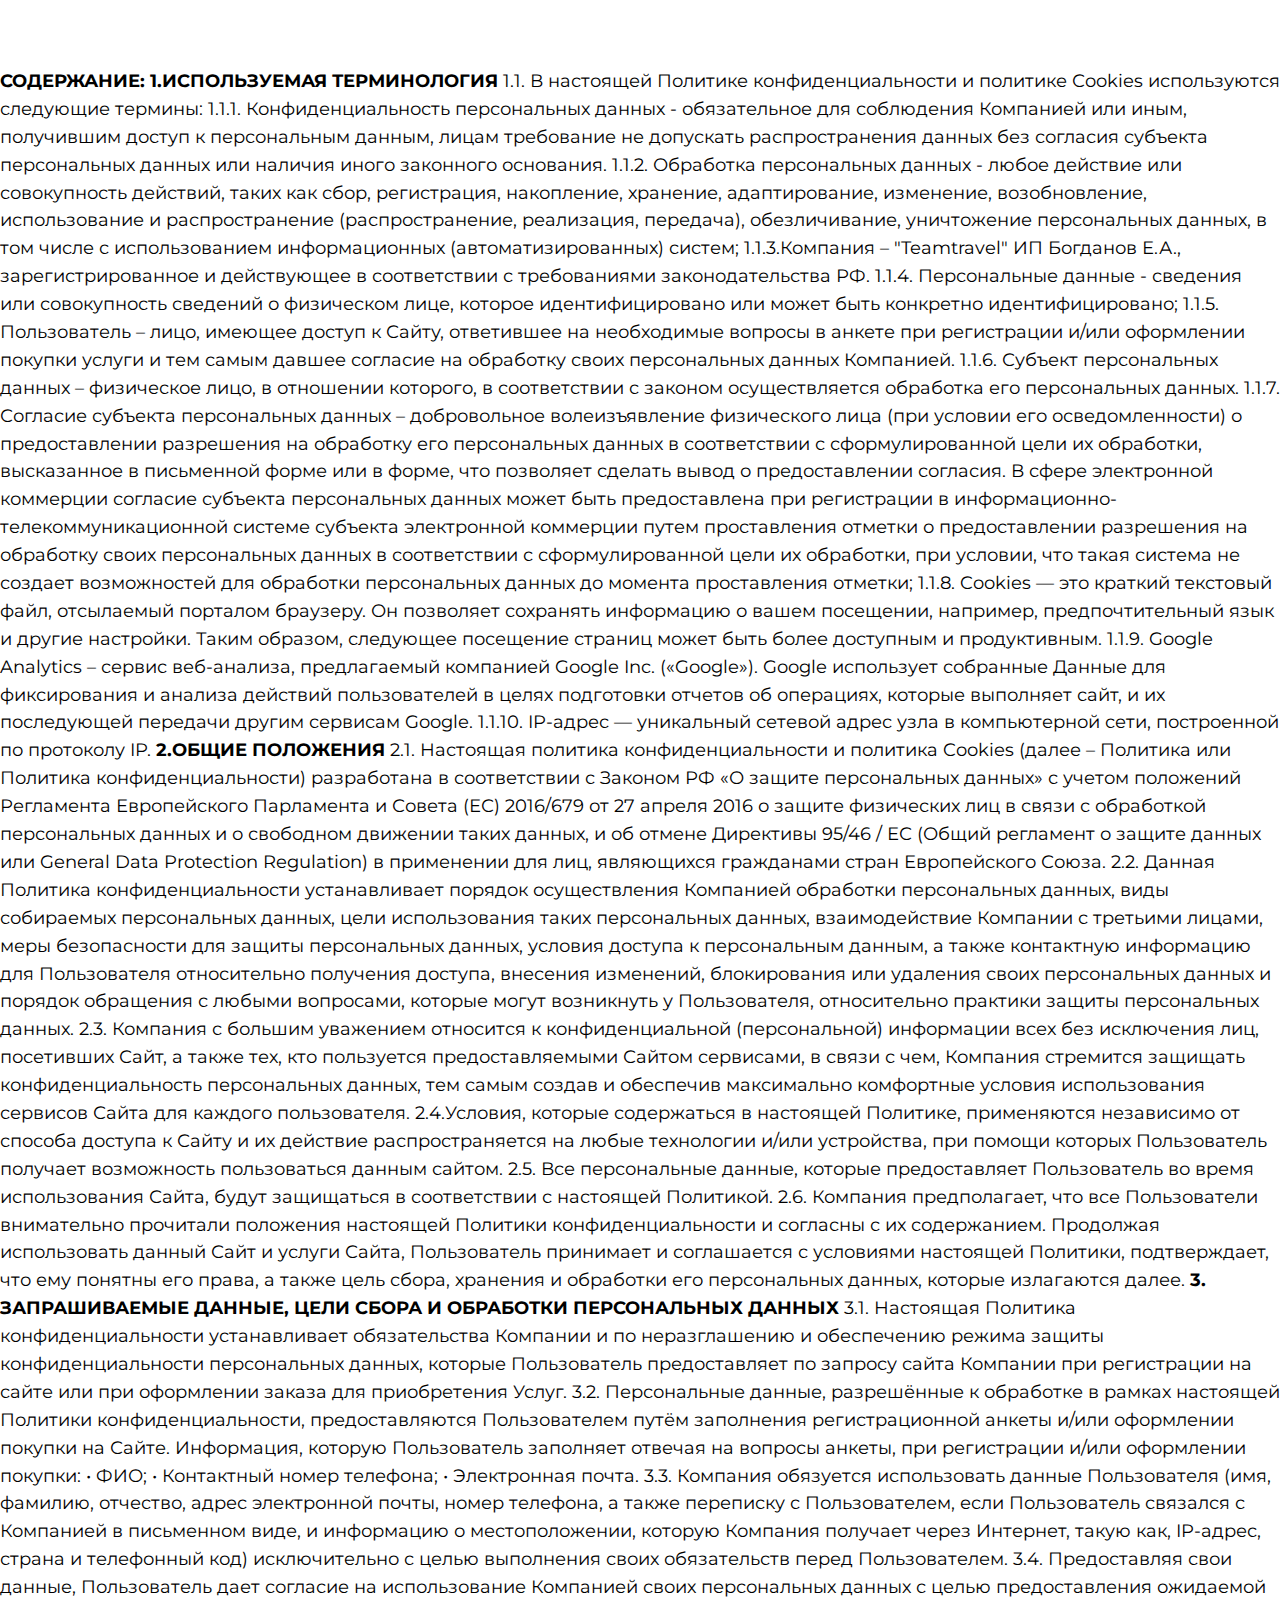
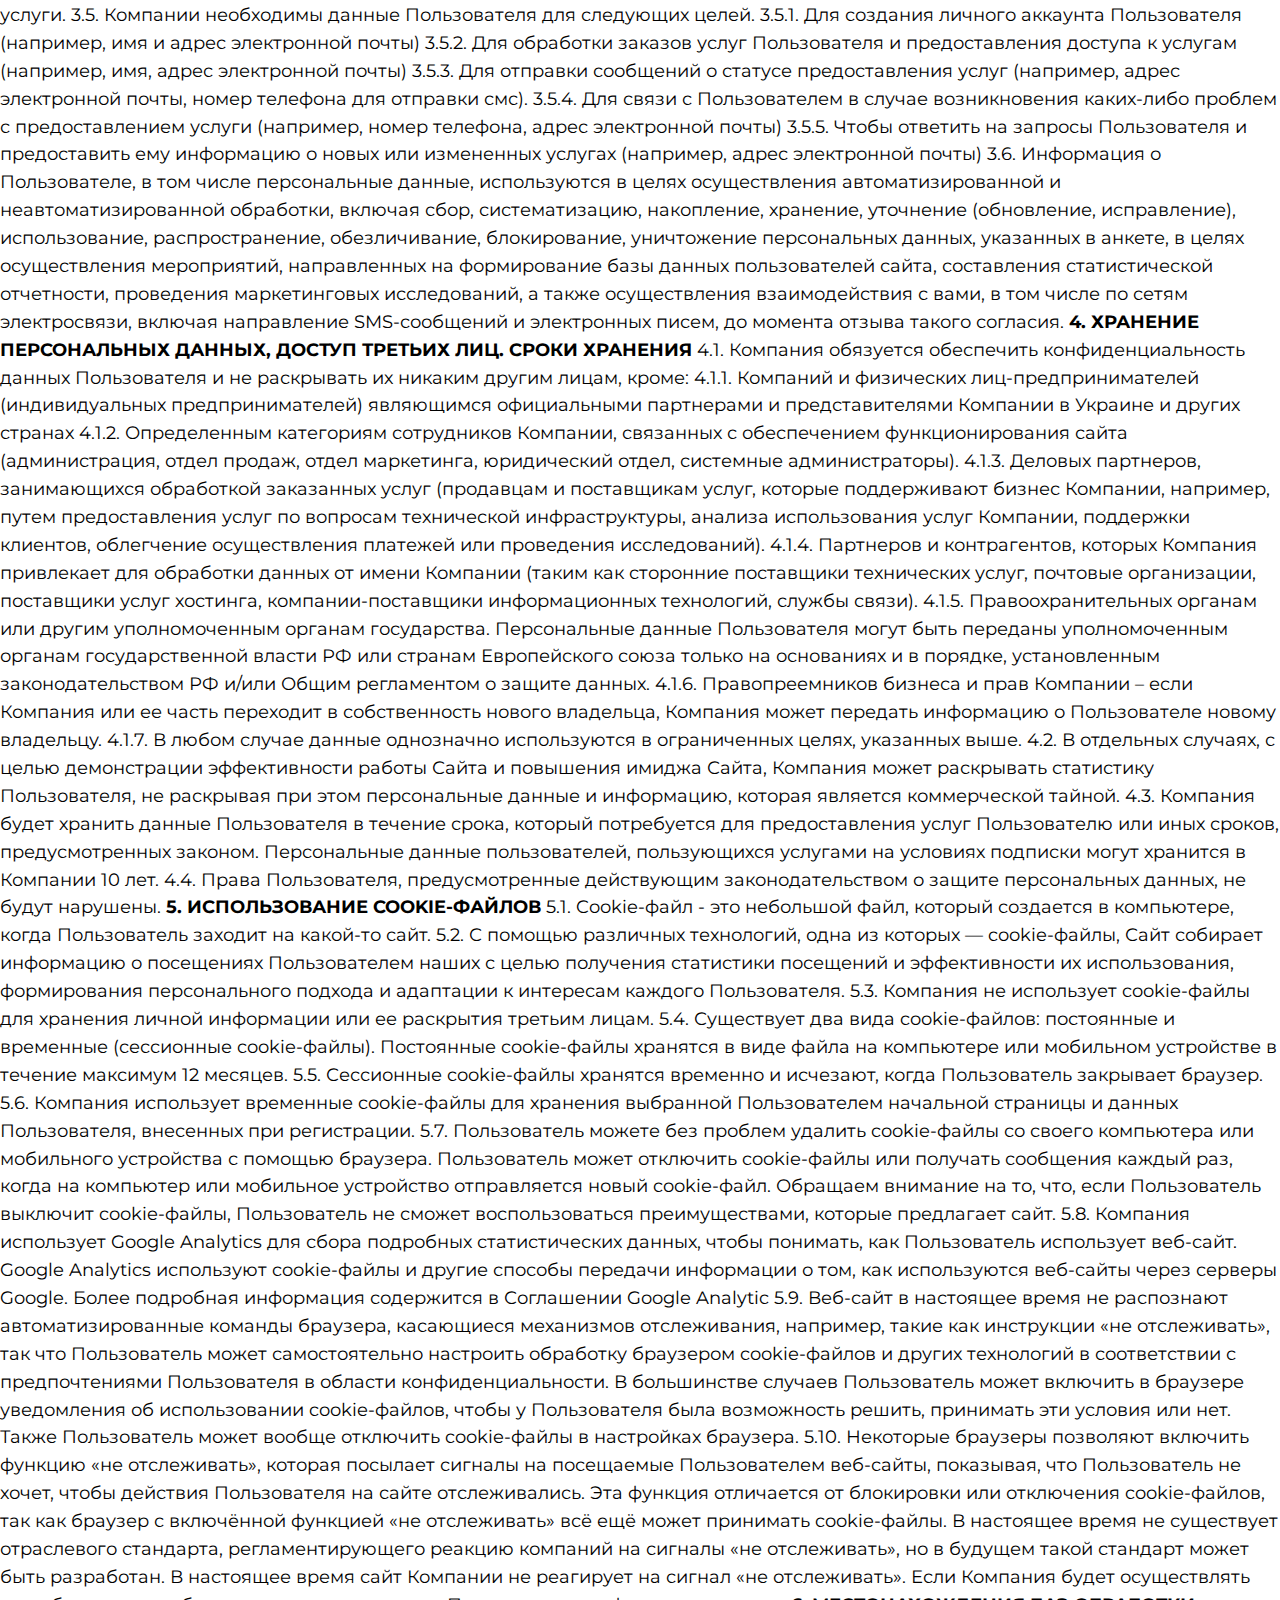
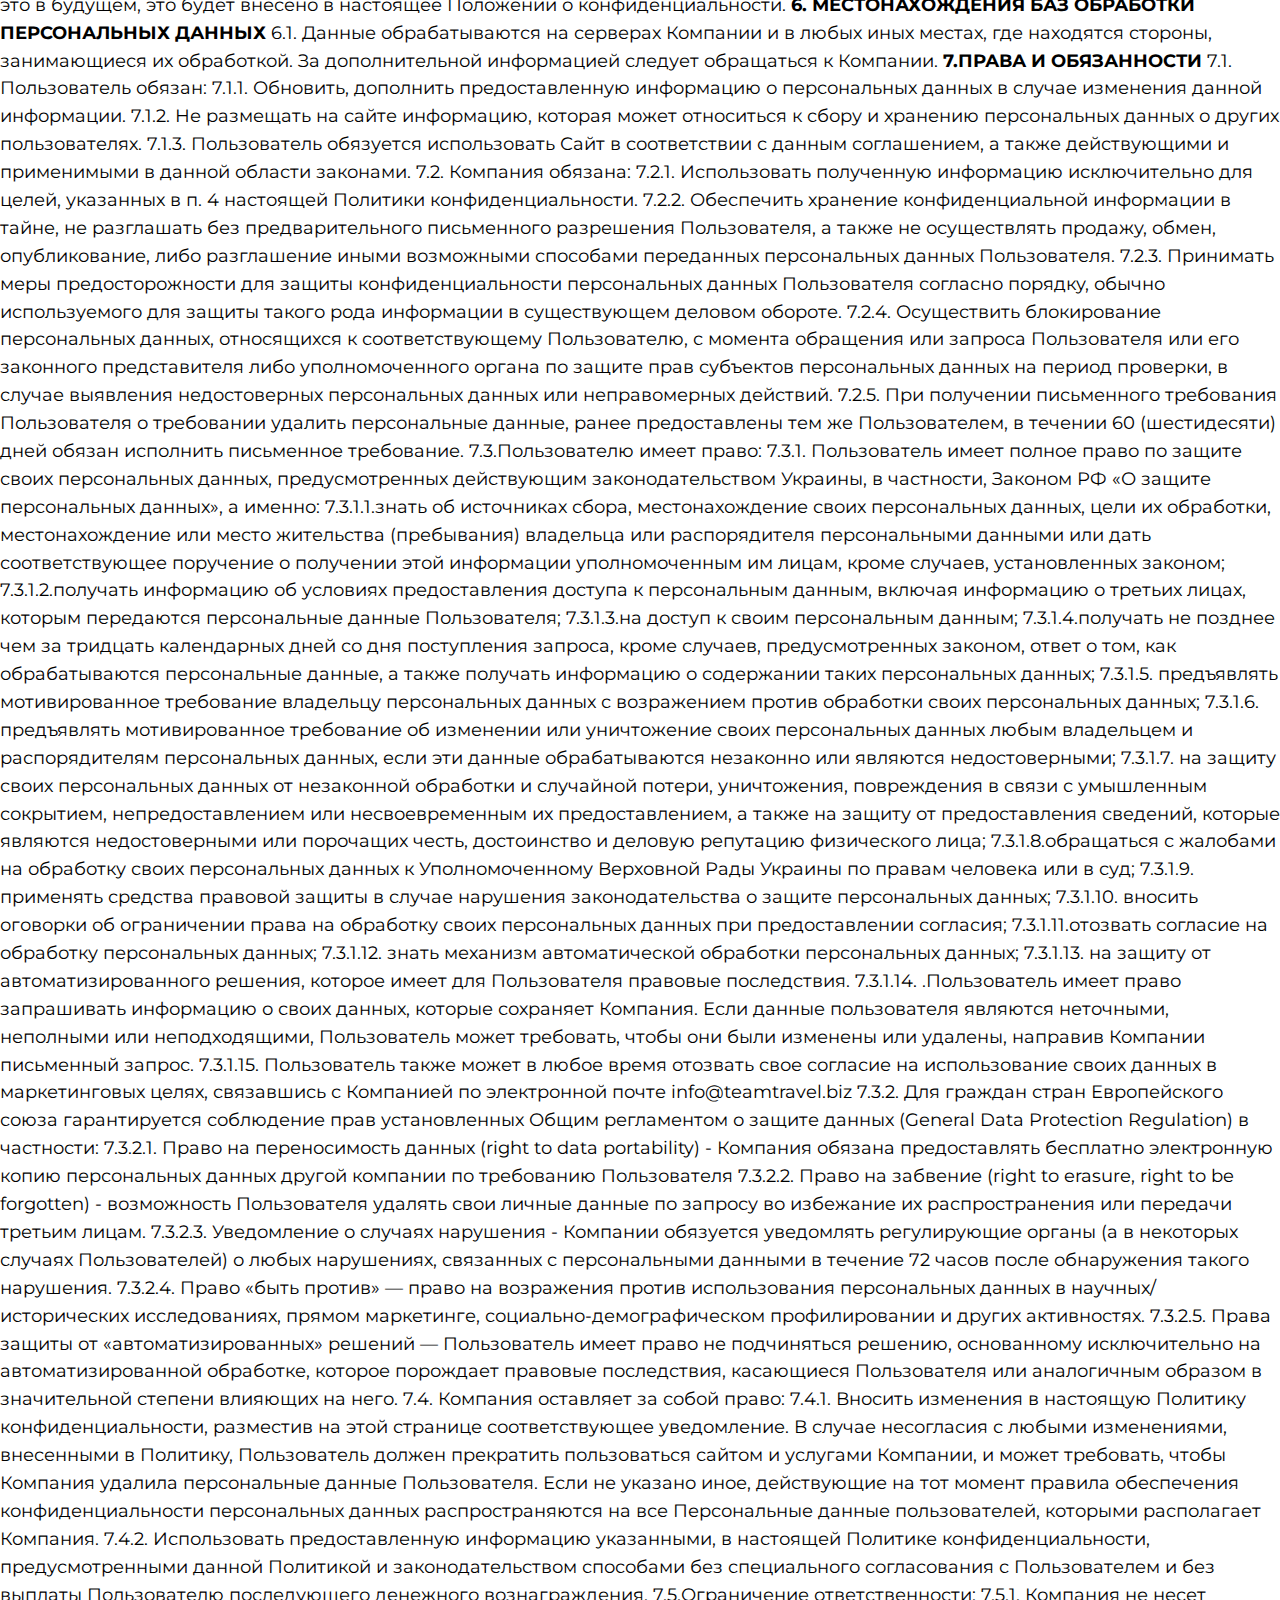
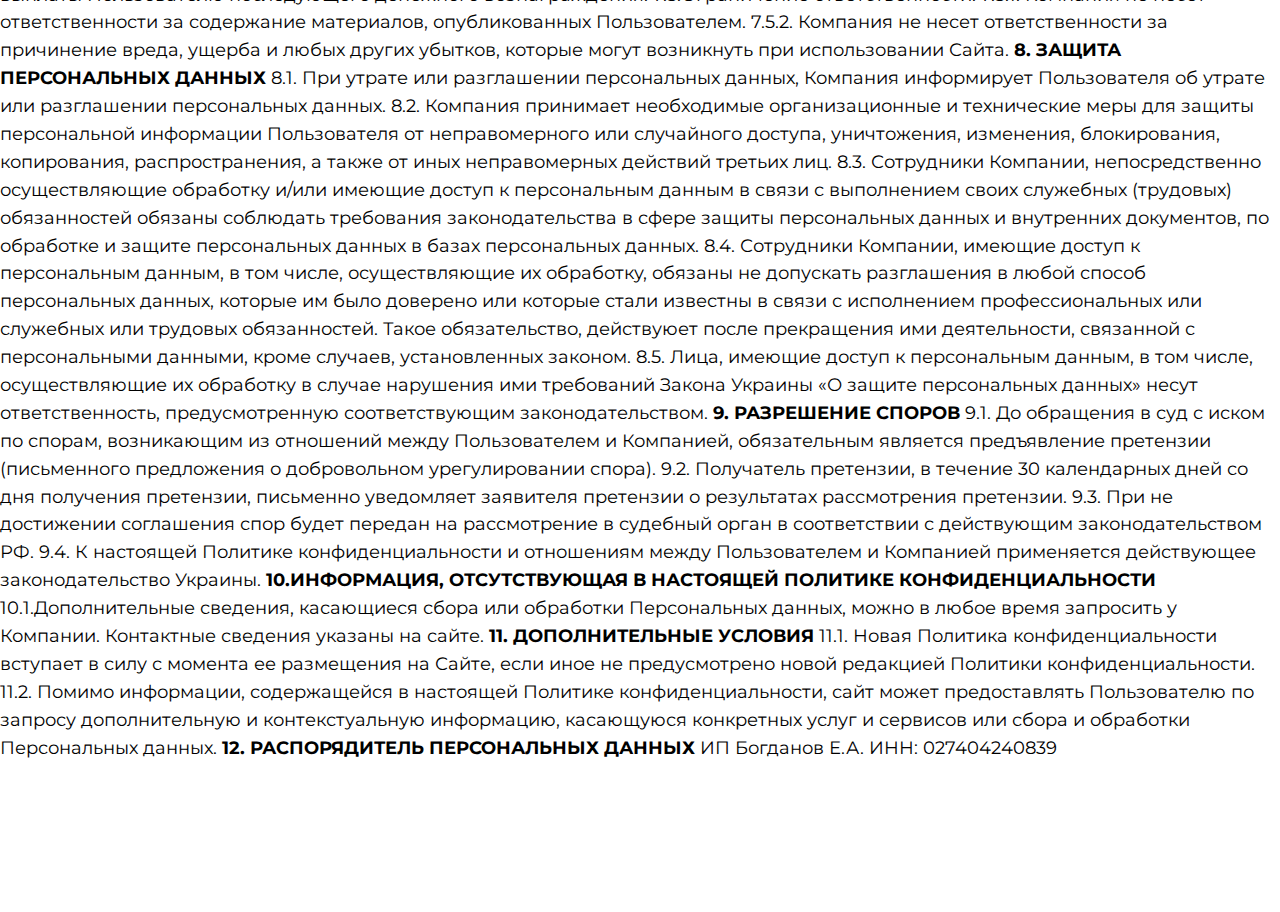
<file: confidicial.html>
<!DOCTYPE html><html><head><meta charset="utf-8" /><meta http-equiv="Content-Type" content="text/html; charset=utf-8" /><meta name="viewport" content="width=device-width, initial-scale=1.0" /> <!--metatextblock--><title>Политика конфидециальности</title><meta name="description" content="Настоящая политика конфиденциальности и политика Cookies (далее – Политика или Политика конфиденциальности) разработана в соответствии с Законом РФ «О защите персональных данных»" /> <meta property="og:url" content="https://teamtravel.me/confidicial" /><meta property="og:title" content="Политика конфидециальности" /><meta property="og:description" content="Настоящая политика конфиденциальности и политика Cookies (далее – Политика или Политика конфиденциальности) разработана в соответствии с Законом РФ «О защите персональных данных»" /><meta property="og:type" content="website" /><link rel="canonical" href="confidicial.html"><!--/metatextblock--><meta name="format-detection" content="telephone=no" /><meta http-equiv="x-dns-prefetch-control" content="on"><link rel="dns-prefetch" href="https://ws.tildacdn.com"><link rel="dns-prefetch" href="https://static.tildacdn.com"><link rel="shortcut icon" href="https://static.tildacdn.com/tild3966-6462-4732-b165-616430363531/logo_icon.ico" type="image/x-icon" /><link rel="apple-touch-icon" href="https://static.tildacdn.com/tild3766-3230-4862-a330-653761323637/logo_icon.png"><link rel="apple-touch-icon" sizes="76x76" href="https://static.tildacdn.com/tild3766-3230-4862-a330-653761323637/logo_icon.png"><link rel="apple-touch-icon" sizes="152x152" href="https://static.tildacdn.com/tild3766-3230-4862-a330-653761323637/logo_icon.png"><link rel="apple-touch-startup-image" href="https://static.tildacdn.com/tild3766-3230-4862-a330-653761323637/logo_icon.png"><meta name="msapplication-TileColor" content="#b0cb1f"><meta name="msapplication-TileImage" content="https://static.tildacdn.com/tild3964-3831-4866-b161-666362396139/logo_icon.png"><!-- Assets --><script src="https://neo.tildacdn.com/js/tilda-fallback-1.0.min.js" async charset="utf-8"></script><link rel="stylesheet" href="https://static.tildacdn.com/css/tilda-grid-3.0.min.css" type="text/css" media="all" onerror="this.loaderr='y';"/><link rel="stylesheet" href="tilda-blocks-page9432400.min.css@t=1714153708.css" type="text/css" media="all" onerror="this.loaderr='y';" /><link rel="preconnect" href="https://fonts.gstatic.com"><link href="https://fonts.googleapis.com/css2?family=Unbounded:wght@300;400;500;600;700&family=Montserrat:wght@300;400;500;600;700&subset=latin,cyrillic" rel="stylesheet"><script nomodule src="https://static.tildacdn.com/js/tilda-polyfill-1.0.min.js" charset="utf-8"></script><script type="text/javascript">function t_onReady(func) {
if (document.readyState != 'loading') {
func();
} else {
document.addEventListener('DOMContentLoaded', func);
}
}
function t_onFuncLoad(funcName, okFunc, time) {
if (typeof window[funcName] === 'function') {
okFunc();
} else {
setTimeout(function() {
t_onFuncLoad(funcName, okFunc, time);
},(time || 100));
}
}</script><script src="https://static.tildacdn.com/js/jquery-1.10.2.min.js" charset="utf-8" onerror="this.loaderr='y';"></script> <script src="https://static.tildacdn.com/js/tilda-scripts-3.0.min.js" charset="utf-8" defer onerror="this.loaderr='y';"></script><script src="tilda-blocks-page9432400.min.js@t=1714153708" charset="utf-8" async onerror="this.loaderr='y';"></script><script src="https://static.tildacdn.com/js/tilda-lazyload-1.0.min.js" charset="utf-8" async onerror="this.loaderr='y';"></script><script src="https://static.tildacdn.com/js/tilda-menu-1.0.min.js" charset="utf-8" async onerror="this.loaderr='y';"></script><script src="https://static.tildacdn.com/js/tilda-zero-1.1.min.js" charset="utf-8" async onerror="this.loaderr='y';"></script><script src="https://static.tildacdn.com/js/tilda-skiplink-1.0.min.js" charset="utf-8" async onerror="this.loaderr='y';"></script><script src="https://static.tildacdn.com/js/tilda-events-1.0.min.js" charset="utf-8" async onerror="this.loaderr='y';"></script>
<!-- BEGIN TILDA INTEGRATION WITH ROISTAT -->
<script>
$(function(){
    $("form").each(function(){
        $(this).append('<input type="hidden" name="roistat_url" value="' + window.location.href + '">');
    });
});
</script>
<!-- END TILDA INTEGRATION WITH ROISTAT -->
<meta name="yandex-verification" content="12cd8c94605ae2ef" />
<meta name="google-site-verification" content="5a7mmdOCGYasiFarYPH6PrE2jwrtsQK4CvyEtdbEab4" />


<style>
.t-descr_md {
    font-size: 16px;
    line-height: 1.45;
}

.t-popup__container{
    border-radius: 30px !important;
}

.t702__img{
    border-top-left-radius: 30px !important;
    border-top-right-radius: 30px !important;
}

</style>


<!-- ДОБАВЛЕНИЕ БРОНИРОВАНИЯ В КАРТОЧКИ -->
<script>
function wait_for_selector(selector, check_interval=100) {
    return new Promise((resolve) => {
        setTimeout(function run() {
            if (document.querySelector(selector))
                return resolve(true);
            setTimeout(run, check_interval);
        });
    });
}

(function(){
    
    let bronning_modal_recid;
    
    function on_bronning_btn_click(e){
        e.preventDefault();
        e.stopPropagation();
        t702_showPopup(bronning_modal_recid);
    }
    
    function activate_bronning_btns(){
        const cards = [...document.querySelectorAll(".t-store__card")];
        for(const card of cards){
            const btns = card.querySelectorAll(".t-store__card__btns-wrapper a");
            btns[1].addEventListener("click", on_bronning_btn_click);
        }
    }
    
    function on_tours_updated(){
        setTimeout(activate_bronning_btns, 0);
    }
    
    document.addEventListener("DOMContentLoaded", async () => {
        await wait_for_selector(".t-store__card");
        
        const bronning_modal_block = document.querySelector(`[data-tooltip-hook="#popup:fastbookbutton"]`)?.closest(".t-rec");
        if(!bronning_modal_block) return;
    
        bronning_modal_recid = bronning_modal_block.id.slice(3);
        
        const tours_container = document.querySelector(".js-store-grid-cont");
        const tours_observer = new MutationObserver(on_tours_updated);
        tours_observer.observe(tours_container, {childList: true});
        activate_bronning_btns();
    });
    
    
})();



</script>
<script type="text/javascript">window.dataLayer = window.dataLayer || [];</script><!-- VK Pixel Code --><script type="text/javascript" data-tilda-cookie-type="advertising">setTimeout(function(){!function(){var t=document.createElement("script");t.type="text/javascript",t.async=!0,t.src="https://vk.com/js/api/openapi.js?161",t.onload=function(){VK.Retargeting.Init("VK-RTRG-1236709-aUHfM"),VK.Retargeting.Hit()},document.head.appendChild(t)}();
}, 2000);</script><!-- End VK Pixel Code --><script type="text/javascript">(function () {
if((/bot|google|yandex|baidu|bing|msn|duckduckbot|teoma|slurp|crawler|spider|robot|crawling|facebook/i.test(navigator.userAgent))===false && typeof(sessionStorage)!='undefined' && sessionStorage.getItem('visited')!=='y' && document.visibilityState){
var style=document.createElement('style');
style.type='text/css';
style.innerHTML='@media screen and (min-width: 980px) {.t-records {opacity: 0;}.t-records_animated {-webkit-transition: opacity ease-in-out .2s;-moz-transition: opacity ease-in-out .2s;-o-transition: opacity ease-in-out .2s;transition: opacity ease-in-out .2s;}.t-records.t-records_visible {opacity: 1;}}';
document.getElementsByTagName('head')[0].appendChild(style);
function t_setvisRecs(){
var alr=document.querySelectorAll('.t-records');
Array.prototype.forEach.call(alr, function(el) {
el.classList.add("t-records_animated");
});
setTimeout(function () {
Array.prototype.forEach.call(alr, function(el) {
el.classList.add("t-records_visible");
});
sessionStorage.setItem("visited", "y");
}, 400);
} 
document.addEventListener('DOMContentLoaded', t_setvisRecs);
}
})();</script></head><body class="t-body" style="margin:0;"><!--allrecords--><div id="allrecords" class="t-records" data-hook="blocks-collection-content-node" data-tilda-project-id="635195" data-tilda-page-id="9432400" data-tilda-page-alias="confidicial" data-tilda-formskey="00d51d5c48fb1a235ce2bd65ef0cadfd" data-tilda-lazy="yes" data-tilda-root-zone="com" data-tilda-project-headcode="yes" data-tilda-ts="y"><div id="rec162331058" class="r t-rec t-rec_pt_60 t-rec_pb_60" style="padding-top:60px;padding-bottom:60px; " data-record-type="106" ><!-- T004 --><div class="t004"><div class="t-container "><div class="t-col t-col_8 t-prefix_2"><div field="text" class="t-text t-text_md "><strong>СОДЕРЖАНИЕ:</strong> <strong>1.ИСПОЛЬЗУЕМАЯ ТЕРМИНОЛОГИЯ</strong> 1.1. В настоящей Политике конфиденциальности и политике Сookies используются следующие термины: 1.1.1. Конфиденциальность персональных данных - обязательное для соблюдения Компанией или иным, получившим доступ к персональным данным, лицам требование не допускать распространения данных без согласия субъекта персональных данных или наличия иного законного основания. 1.1.2. Обработка персональных данных - любое действие или совокупность действий, таких как сбор, регистрация, накопление, хранение, адаптирование, изменение, возобновление, использование и распространение (распространение, реализация, передача), обезличивание, уничтожение персональных данных, в том числе с использованием информационных (автоматизированных) систем; 1.1.3.Компания – "Teamtravel" ИП Богданов Е.А., зарегистрированное и действующее в соответствии с требованиями законодательства РФ. 1.1.4. Персональные данные - сведения или совокупность сведений о физическом лице, которое идентифицировано или может быть конкретно идентифицировано; 1.1.5. Пользователь – лицо, имеющее доступ к Сайту, ответившее на необходимые вопросы в анкете при регистрации и/или оформлении покупки услуги и тем самым давшее согласие на обработку своих персональных данных Компанией. 1.1.6. Субъект персональных данных – физическое лицо, в отношении которого, в соответствии с законом осуществляется обработка его персональных данных. 1.1.7. Согласие субъекта персональных данных – добровольное волеизъявление физического лица (при условии его осведомленности) о предоставлении разрешения на обработку его персональных данных в соответствии с сформулированной цели их обработки, высказанное в письменной форме или в форме, что позволяет сделать вывод о предоставлении согласия. В сфере электронной коммерции согласие субъекта персональных данных может быть предоставлена при регистрации в информационно-телекоммуникационной системе субъекта электронной коммерции путем проставления отметки о предоставлении разрешения на обработку своих персональных данных в соответствии с сформулированной цели их обработки, при условии, что такая система не создает возможностей для обработки персональных данных до момента проставления отметки; 1.1.8. Cookies — это краткий текстовый файл, отсылаемый порталом браузеру. Он позволяет сохранять информацию о вашем посещении, например, предпочтительный язык и другие настройки. Таким образом, следующее посещение страниц может быть более доступным и продуктивным. 1.1.9. Google Analytics – сервис веб-анализа, предлагаемый компанией Google Inc. («Google»). Google использует собранные Данные для фиксирования и анализа действий пользователей в целях подготовки отчетов об операциях, которые выполняет сайт, и их последующей передачи другим сервисам Google. 1.1.10. IP-адрес — уникальный сетевой адрес узла в компьютерной сети, построенной по протоколу IP. <strong>2.ОБЩИЕ ПОЛОЖЕНИЯ</strong> 2.1. Настоящая политика конфиденциальности и политика Cookies (далее – Политика или Политика конфиденциальности) разработана в соответствии с Законом РФ «О защите персональных данных» с учетом положений Регламента Европейского Парламента и Совета (ЕС) 2016/679 от 27 апреля 2016 о защите физических лиц в связи с обработкой персональных данных и о свободном движении таких данных, и об отмене Директивы 95/46 / ЕС (Общий регламент о защите данных или General Data Protection Regulation) в применении для лиц, являющихся гражданами стран Европейского Союза. 2.2. Данная Политика конфиденциальности устанавливает порядок осуществления Компанией обработки персональных данных, виды собираемых персональных данных, цели использования таких персональных данных, взаимодействие Компании с третьими лицами, меры безопасности для защиты персональных данных, условия доступа к персональным данным, а также контактную информацию для Пользователя относительно получения доступа, внесения изменений, блокирования или удаления своих персональных данных и порядок обращения с любыми вопросами, которые могут возникнуть у Пользователя, относительно практики защиты персональных данных. 2.3. Компания с большим уважением относится к конфиденциальной (персональной) информации всех без исключения лиц, посетивших Сайт, а также тех, кто пользуется предоставляемыми Сайтом сервисами, в связи с чем, Компания стремится защищать конфиденциальность персональных данных, тем самым создав и обеспечив максимально комфортные условия использования сервисов Сайта для каждого пользователя. 2.4.Условия, которые содержаться в настоящей Политике, применяются независимо от способа доступа к Сайту и их действие распространяется на любые технологии и/или устройства, при помощи которых Пользователь получает возможность пользоваться данным сайтом. 2.5. Все персональные данные, которые предоставляет Пользователь во время использования Сайта, будут защищаться в соответствии с настоящей Политикой. 2.6. Компания предполагает, что все Пользователи внимательно прочитали положения настоящей Политики конфиденциальности и согласны с их содержанием. Продолжая использовать данный Сайт и услуги Сайта, Пользователь принимает и соглашается с условиями настоящей Политики, подтверждает, что ему понятны его права, а также цель сбора, хранения и обработки его персональных данных, которые излагаются далее. <strong>3. ЗАПРАШИВАЕМЫЕ ДАННЫЕ, ЦЕЛИ СБОРА И ОБРАБОТКИ ПЕРСОНАЛЬНЫХ ДАННЫХ</strong> 3.1. Настоящая Политика конфиденциальности устанавливает обязательства Компании и по неразглашению и обеспечению режима защиты конфиденциальности персональных данных, которые Пользователь предоставляет по запросу сайта Компании при регистрации на сайте или при оформлении заказа для приобретения Услуг. 3.2. Персональные данные, разрешённые к обработке в рамках настоящей Политики конфиденциальности, предоставляются Пользователем путём заполнения регистрационной анкеты и/или оформлении покупки на Сайте. Информация, которую Пользователь заполняет отвечая на вопросы анкеты, при регистрации и/или оформлении покупки: • ФИО; • Контактный номер телефона; • Электронная почта. 3.3. Компания обязуется использовать данные Пользователя (имя, фамилию, отчество, адрес электронной почты, номер телефона, а также переписку с Пользователем, если Пользователь связался с Компанией в письменном виде, и информацию о местоположении, которую Компания получает через Интернет, такую как, IP-адрес, страна и телефонный код) исключительно с целью выполнения своих обязательств перед Пользователем. 3.4. Предоставляя свои данные, Пользователь дает согласие на использование Компанией своих персональных данных с целью предоставления ожидаемой услуги. 3.5. Компании необходимы данные Пользователя для следующих целей. 3.5.1. Для создания личного аккаунта Пользователя (например, имя и адрес электронной почты) 3.5.2. Для обработки заказов услуг Пользователя и предоставления доступа к услугам (например, имя, адрес электронной почты) 3.5.3. Для отправки сообщений о статусе предоставления услуг (например, адрес электронной почты, номер телефона для отправки смс). 3.5.4. Для связи с Пользователем в случае возникновения каких-либо проблем с предоставлением услуги (например, номер телефона, адрес электронной почты) 3.5.5. Чтобы ответить на запросы Пользователя и предоставить ему информацию о новых или измененных услугах (например, адрес электронной почты) 3.6. Информация о Пользователе, в том числе персональные данные, используются в целях осуществления автоматизированной и неавтоматизированной обработки, включая сбор, систематизацию, накопление, хранение, уточнение (обновление, исправление), использование, распространение, обезличивание, блокирование, уничтожение персональных данных, указанных в анкете, в целях осуществления мероприятий, направленных на формирование базы данных пользователей сайта, составления статистической отчетности, проведения маркетинговых исследований, а также осуществления взаимодействия с вами, в том числе по сетям электросвязи, включая направление SMS-сообщений и электронных писем, до момента отзыва такого согласия. <strong>4. ХРАНЕНИЕ ПЕРСОНАЛЬНЫХ ДАННЫХ, ДОСТУП ТРЕТЬИХ ЛИЦ. СРОКИ ХРАНЕНИЯ</strong> 4.1. Компания обязуется обеспечить конфиденциальность данных Пользователя и не раскрывать их никаким другим лицам, кроме: 4.1.1. Компаний и физических лиц-предпринимателей (индивидуальных предпринимателей) являющимся официальными партнерами и представителями Компании в Украине и других странах 4.1.2. Определенным категориям сотрудников Компании, связанных с обеспечением функционирования сайта (администрация, отдел продаж, отдел маркетинга, юридический отдел, системные администраторы). 4.1.3. Деловых партнеров, занимающихся обработкой заказанных услуг (продавцам и поставщикам услуг, которые поддерживают бизнес Компании, например, путем предоставления услуг по вопросам технической инфраструктуры, анализа использования услуг Компании, поддержки клиентов, облегчение осуществления платежей или проведения исследований). 4.1.4. Партнеров и контрагентов, которых Компания привлекает для обработки данных от имени Компании (таким как сторонние поставщики технических услуг, почтовые организации, поставщики услуг хостинга, компании-поставщики информационных технологий, службы связи). 4.1.5. Правоохранительных органам или другим уполномоченным органам государства. Персональные данные Пользователя могут быть переданы уполномоченным органам государственной власти РФ или странам Европейского союза только на основаниях и в порядке, установленным законодательством РФ и/или Общим регламентом о защите данных. 4.1.6. Правопреемников бизнеса и прав Компании – если Компания или ее часть переходит в собственность нового владельца, Компания может передать информацию о Пользователе новому владельцу. 4.1.7. В любом случае данные однозначно используются в ограниченных целях, указанных выше. 4.2. В отдельных случаях, с целью демонстрации эффективности работы Сайта и повышения имиджа Сайта, Компания может раскрывать статистику Пользователя, не раскрывая при этом персональные данные и информацию, которая является коммерческой тайной. 4.3. Компания будет хранить данные Пользователя в течение срока, который потребуется для предоставления услуг Пользователю или иных сроков, предусмотренных законом. Персональные данные пользователей, пользующихся услугами на условиях подписки могут хранится в Компании 10 лет. 4.4. Права Пользователя, предусмотренные действующим законодательством о защите персональных данных, не будут нарушены. <strong>5. ИСПОЛЬЗОВАНИЕ COOKIE-ФАЙЛОВ</strong> 5.1. Cookie-файл - это небольшой файл, который создается в компьютере, когда Пользователь заходит на какой-то сайт. 5.2. С помощью различных технологий, одна из которых — cookie-файлы, Сайт собирает информацию о посещениях Пользователем наших с целью получения статистики посещений и эффективности их использования, формирования персонального подхода и адаптации к интересам каждого Пользователя. 5.3. Компания не использует cookie-файлы для хранения личной информации или ее раскрытия третьим лицам. 5.4. Существует два вида cookie-файлов: постоянные и временные (сессионные cookie-файлы). Постоянные cookie-файлы хранятся в виде файла на компьютере или мобильном устройстве в течение максимум 12 месяцев. 5.5. Сессионные cookie-файлы хранятся временно и исчезают, когда Пользователь закрывает браузер. 5.6. Компания использует временные cookie-файлы для хранения выбранной Пользователем начальной страницы и данных Пользователя, внесенных при регистрации. 5.7. Пользователь можете без проблем удалить cookie-файлы со своего компьютера или мобильного устройства с помощью браузера. Пользователь может отключить cookie-файлы или получать сообщения каждый раз, когда на компьютер или мобильное устройство отправляется новый cookie-файл. Обращаем внимание на то, что, если Пользователь выключит cookie-файлы, Пользователь не сможет воспользоваться преимуществами, которые предлагает сайт. 5.8. Компания использует Google Analytics для сбора подробных статистических данных, чтобы понимать, как Пользователь использует веб-сайт. Google Analytics используют cookie-файлы и другие способы передачи информации о том, как используются веб-сайты через серверы Google. Более подробная информация содержится в Соглашении Google Analytic 5.9. Веб-сайт в настоящее время не распознают автоматизированные команды браузера, касающиеся механизмов отслеживания, например, такие как инструкции «не отслеживать», так что Пользователь может самостоятельно настроить обработку браузером cookie-файлов и других технологий в соответствии с предпочтениями Пользователя в области конфиденциальности. В большинстве случаев Пользователь может включить в браузере уведомления об использовании cookie-файлов, чтобы у Пользователя была возможность решить, принимать эти условия или нет. Также Пользователь может вообще отключить cookie-файлы в настройках браузера. 5.10. Некоторые браузеры позволяют включить функцию «не отслеживать», которая посылает сигналы на посещаемые Пользователем веб-сайты, показывая, что Пользователь не хочет, чтобы действия Пользователя на сайте отслеживались. Эта функция отличается от блокировки или отключения cookie-файлов, так как браузер с включённой функцией «не отслеживать» всё ещё может принимать cookie-файлы. В настоящее время не существует отраслевого стандарта, регламентирующего реакцию компаний на сигналы «не отслеживать», но в будущем такой стандарт может быть разработан. В настоящее время сайт Компании не реагирует на сигнал «не отслеживать». Если Компания будет осуществлять это в будущем, это будет внесено в настоящее Положении о конфиденциальности. <strong>6. МЕСТОНАХОЖДЕНИЯ БАЗ ОБРАБОТКИ ПЕРСОНАЛЬНЫХ ДАННЫХ</strong> 6.1. Данные обрабатываются на серверах Компании и в любых иных местах, где находятся стороны, занимающиеся их обработкой. За дополнительной информацией следует обращаться к Компании. <strong>7.ПРАВА И ОБЯЗАННОСТИ</strong> 7.1. Пользователь обязан: 7.1.1. Обновить, дополнить предоставленную информацию о персональных данных в случае изменения данной информации. 7.1.2. Не размещать на сайте информацию, которая может относиться к сбору и хранению персональных данных о других пользователях. 7.1.3. Пользователь обязуется использовать Сайт в соответствии с данным соглашением, а также действующими и применимыми в данной области законами. 7.2. Компания обязана: 7.2.1. Использовать полученную информацию исключительно для целей, указанных в п. 4 настоящей Политики конфиденциальности. 7.2.2. Обеспечить хранение конфиденциальной информации в тайне, не разглашать без предварительного письменного разрешения Пользователя, а также не осуществлять продажу, обмен, опубликование, либо разглашение иными возможными способами переданных персональных данных Пользователя. 7.2.3. Принимать меры предосторожности для защиты конфиденциальности персональных данных Пользователя согласно порядку, обычно используемого для защиты такого рода информации в существующем деловом обороте. 7.2.4. Осуществить блокирование персональных данных, относящихся к соответствующему Пользователю, с момента обращения или запроса Пользователя или его законного представителя либо уполномоченного органа по защите прав субъектов персональных данных на период проверки, в случае выявления недостоверных персональных данных или неправомерных действий. 7.2.5. При получении письменного требования Пользователя о требовании удалить персональные данные, ранее предоставлены тем же Пользователем, в течении 60 (шестидесяти) дней обязан исполнить письменное требование. 7.3.Пользователю имеет право: 7.3.1. Пользователь имеет полное право по защите своих персональных данных, предусмотренных действующим законодательством Украины, в частности, Законом РФ «О защите персональных данных», а именно: 7.3.1.1.знать об источниках сбора, местонахождение своих персональных данных, цели их обработки, местонахождение или место жительства (пребывания) владельца или распорядителя персональными данными или дать соответствующее поручение о получении этой информации уполномоченным им лицам, кроме случаев, установленных законом; 7.3.1.2.получать информацию об условиях предоставления доступа к персональным данным, включая информацию о третьих лицах, которым передаются персональные данные Пользователя; 7.3.1.3.на доступ к своим персональным данным; 7.3.1.4.получать не позднее чем за тридцать календарных дней со дня поступления запроса, кроме случаев, предусмотренных законом, ответ о том, как обрабатываются персональные данные, а также получать информацию о содержании таких персональных данных; 7.3.1.5. предъявлять мотивированное требование владельцу персональных данных с возражением против обработки своих персональных данных; 7.3.1.6. предъявлять мотивированное требование об изменении или уничтожение своих персональных данных любым владельцем и распорядителям персональных данных, если эти данные обрабатываются незаконно или являются недостоверными; 7.3.1.7. на защиту своих персональных данных от незаконной обработки и случайной потери, уничтожения, повреждения в связи с умышленным сокрытием, непредоставлением или несвоевременным их предоставлением, а также на защиту от предоставления сведений, которые являются недостоверными или порочащих честь, достоинство и деловую репутацию физического лица; 7.3.1.8.обращаться с жалобами на обработку своих персональных данных к Уполномоченному Верховной Рады Украины по правам человека или в суд; 7.3.1.9. применять средства правовой защиты в случае нарушения законодательства о защите персональных данных; 7.3.1.10. вносить оговорки об ограничении права на обработку своих персональных данных при предоставлении согласия; 7.3.1.11.отозвать согласие на обработку персональных данных; 7.3.1.12. знать механизм автоматической обработки персональных данных; 7.3.1.13. на защиту от автоматизированного решения, которое имеет для Пользователя правовые последствия. 7.3.1.14. .Пользователь имеет право запрашивать информацию о своих данных, которые сохраняет Компания. Если данные пользователя являются неточными, неполными или неподходящими, Пользователь может требовать, чтобы они были изменены или удалены, направив Компании письменный запрос. 7.3.1.15. Пользователь также может в любое время отозвать свое согласие на использование своих данных в маркетинговых целях, связавшись с Компанией по электронной почте info@teamtravel.biz 7.3.2. Для граждан стран Европейского союза гарантируется соблюдение прав установленных Общим регламентом о защите данных (General Data Protection Regulation) в частности: 7.3.2.1. Право на переносимость данных (right to data portability) - Компания обязана предоставлять бесплатно электронную копию персональных данных другой компании по требованию Пользователя 7.3.2.2. Право на забвение (right to erasure, right to be forgotten) - возможность Пользователя удалять свои личные данные по запросу во избежание их распространения или передачи третьим лицам. 7.3.2.3. Уведомление о случаях нарушения - Компании обязуется уведомлять регулирующие органы (а в некоторых случаях Пользователей) о любых нарушениях, связанных с персональными данными в течение 72 часов после обнаружения такого нарушения. 7.3.2.4. Право «быть против» — право на возражения против использования персональных данных в научных/исторических исследованиях, прямом маркетинге, социально-демографическом профилировании и других активностях. 7.3.2.5. Права защиты от «автоматизированных» решений — Пользователь имеет право не подчиняться решению, основанному исключительно на автоматизированной обработке, которое порождает правовые последствия, касающиеся Пользователя или аналогичным образом в значительной степени влияющих на него. 7.4. Компания оставляет за собой право: 7.4.1. Вносить изменения в настоящую Политику конфиденциальности, разместив на этой странице соответствующее уведомление. В случае несогласия с любыми изменениями, внесенными в Политику, Пользователь должен прекратить пользоваться сайтом и услугами Компании, и может требовать, чтобы Компания удалила персональные данные Пользователя. Если не указано иное, действующие на тот момент правила обеспечения конфиденциальности персональных данных распространяются на все Персональные данные пользователей, которыми располагает Компания. 7.4.2. Использовать предоставленную информацию указанными, в настоящей Политике конфиденциальности, предусмотренными данной Политикой и законодательством способами без специального согласования с Пользователем и без выплаты Пользователю последующего денежного вознаграждения. 7.5.Ограничение ответственности: 7.5.1. Компания не несет ответственности за содержание материалов, опубликованных Пользователем. 7.5.2. Компания не несет ответственности за причинение вреда, ущерба и любых других убытков, которые могут возникнуть при использовании Сайта. <strong>8. ЗАЩИТА ПЕРСОНАЛЬНЫХ ДАННЫХ</strong> 8.1. При утрате или разглашении персональных данных, Компания информирует Пользователя об утрате или разглашении персональных данных. 8.2. Компания принимает необходимые организационные и технические меры для защиты персональной информации Пользователя от неправомерного или случайного доступа, уничтожения, изменения, блокирования, копирования, распространения, а также от иных неправомерных действий третьих лиц. 8.3. Сотрудники Компании, непосредственно осуществляющие обработку и/или имеющие доступ к персональным данным в связи с выполнением своих служебных (трудовых) обязанностей обязаны соблюдать требования законодательства в сфере защиты персональных данных и внутренних документов, по обработке и защите персональных данных в базах персональных данных. 8.4. Сотрудники Компании, имеющие доступ к персональным данным, в том числе, осуществляющие их обработку, обязаны не допускать разглашения в любой способ персональных данных, которые им было доверено или которые стали известны в связи с исполнением профессиональных или служебных или трудовых обязанностей. Такое обязательство, действуюет после прекращения ими деятельности, связанной с персональными данными, кроме случаев, установленных законом. 8.5. Лица, имеющие доступ к персональным данным, в том числе, осуществляющие их обработку в случае нарушения ими требований Закона Украины «О защите персональных данных» несут ответственность, предусмотренную соответствующим законодательством. <strong>9. РАЗРЕШЕНИЕ СПОРОВ</strong> 9.1. До обращения в суд с иском по спорам, возникающим из отношений между Пользователем и Компанией, обязательным является предъявление претензии (письменного предложения о добровольном урегулировании спора). 9.2. Получатель претензии, в течение 30 календарных дней со дня получения претензии, письменно уведомляет заявителя претензии о результатах рассмотрения претензии. 9.3. При не достижении соглашения спор будет передан на рассмотрение в судебный орган в соответствии с действующим законодательством РФ. 9.4. К настоящей Политике конфиденциальности и отношениям между Пользователем и Компанией применяется действующее законодательство Украины. <strong>10.ИНФОРМАЦИЯ, ОТСУТСТВУЮЩАЯ В НАСТОЯЩЕЙ ПОЛИТИКЕ КОНФИДЕНЦИАЛЬНОСТИ</strong> 10.1.Дополнительные сведения, касающиеся сбора или обработки Персональных данных, можно в любое время запросить у Компании. Контактные сведения указаны на сайте. <strong>11. ДОПОЛНИТЕЛЬНЫЕ УСЛОВИЯ</strong> 11.1. Новая Политика конфиденциальности вступает в силу с момента ее размещения на Сайте, если иное не предусмотрено новой редакцией Политики конфиденциальности. 11.2. Помимо информации, содержащейся в настоящей Политике конфиденциальности, сайт может предоставлять Пользователю по запросу дополнительную и контекстуальную информацию, касающуюся конкретных услуг и сервисов или сбора и обработки Персональных данных. <strong>12. РАСПОРЯДИТЕЛЬ ПЕРСОНАЛЬНЫХ ДАННЫХ</strong> ИП Богданов Е.А. ИНН: 027404240839<br /><br /><br /><br /></div></div></div></div></div></div><!--/allrecords--><!-- Stat --><!-- Yandex.Metrika counter 57371637 --> <script type="text/javascript" data-tilda-cookie-type="analytics"> setTimeout(function(){ (function(m,e,t,r,i,k,a){m[i]=m[i]||function(){(m[i].a=m[i].a||[]).push(arguments)}; m[i].l=1*new Date();k=e.createElement(t),a=e.getElementsByTagName(t)[0],k.async=1,k.src=r,a.parentNode.insertBefore(k,a)}) (window, document, "script", "https://mc.yandex.ru/metrika/tag.js", "ym"); window.mainMetrikaId = '57371637'; ym(window.mainMetrikaId , "init", { clickmap:true, trackLinks:true, accurateTrackBounce:true, webvisor:true,ecommerce:"dataLayer" }); }, 2000);</script><noscript><div><img src="https://mc.yandex.ru/watch/57371637" style="position:absolute; left:-9999px;" alt="" /></div></noscript> <!-- /Yandex.Metrika counter --> <script type="text/javascript">if (! window.mainTracker) { window.mainTracker = 'tilda'; }
window.tildastatscroll='yes'; 
setTimeout(function(){ (function (d, w, k, o, g) { var n=d.getElementsByTagName(o)[0],s=d.createElement(o),f=function(){n.parentNode.insertBefore(s,n);}; s.type = "text/javascript"; s.async = true; s.key = k; s.id = "tildastatscript"; s.src=g; if (w.opera=="[object Opera]") {d.addEventListener("DOMContentLoaded", f, false);} else { f(); } })(document, window, '9f3ac6825758e677cc84dddfe143aad8','script','https://static.tildacdn.com/js/tilda-stat-1.0.min.js');
}, 2000); </script><!-- Rating Mail.ru counter --><script type="text/javascript" data-tilda-cookie-type="analytics">setTimeout(function(){ 
var _tmr = window._tmr || (window._tmr = []);
_tmr.push({id: "2022", type: "pageView", start: (new Date()).getTime()});
window.mainMailruId = '2022';
(function (d, w, id) {
if (d.getElementById(id)) {return;}
var ts = d.createElement("script"); ts.type = "text/javascript"; ts.async = true; ts.id = id;
ts.src = "https://top-fwz1.mail.ru/js/code.js";
var f = function () {var s = d.getElementsByTagName("script")[0]; s.parentNode.insertBefore(ts, s);};
if (w.opera == "[object Opera]") { d.addEventListener("DOMContentLoaded", f, false); } else { f(); }
})(document, window, "topmailru-code");
}, 2000); </script><noscript><img src="https://top-fwz1.mail.ru/counter?id=2022;js=na" style="border:0;position:absolute;left:-9999px;width:1px;height:1px" alt="Top.Mail.Ru" /></noscript><!-- //Rating Mail.ru counter --><!-- VK Pixel code (noscript) --><noscript><img src="https://vk.com/rtrg?p=VK-RTRG-1236709-aUHfM" style="position:fixed; left:-999px;" alt=""/></noscript><!-- End VK Pixel code (noscript) --></body></html>
</file>
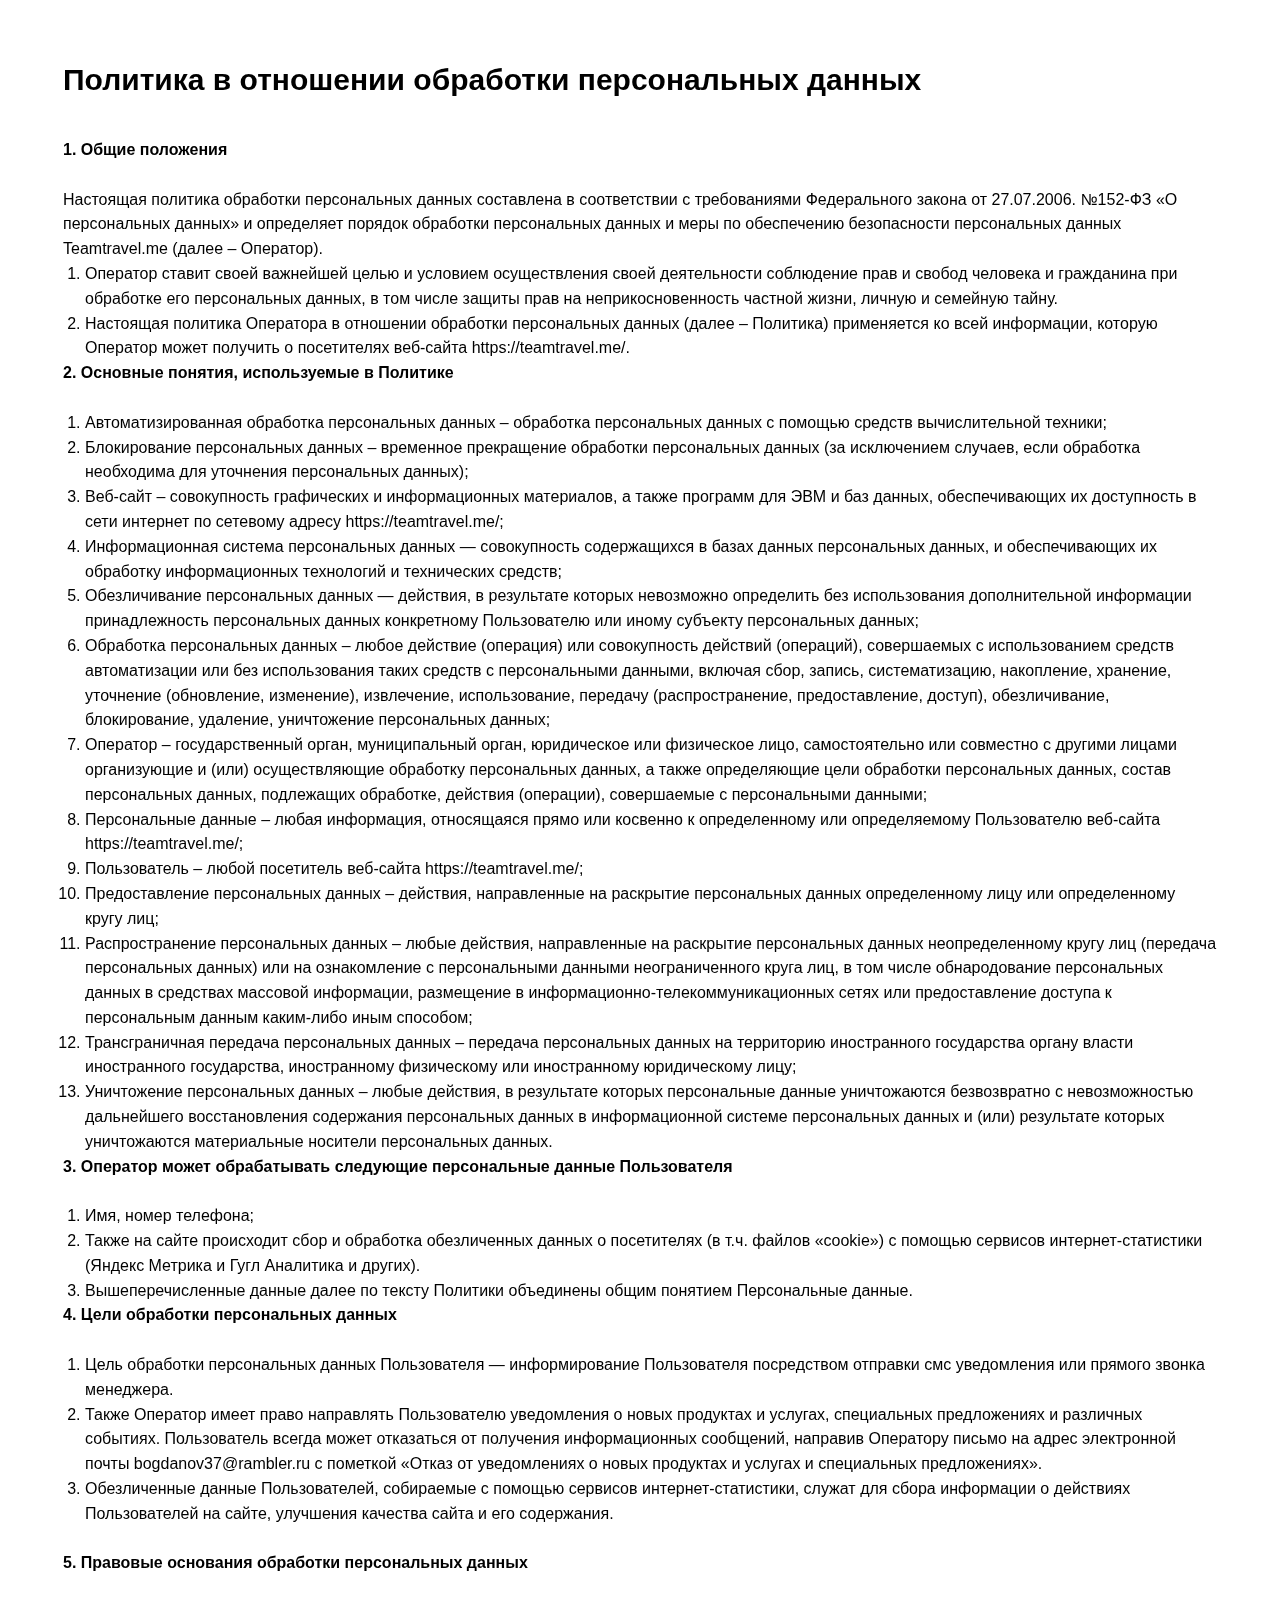
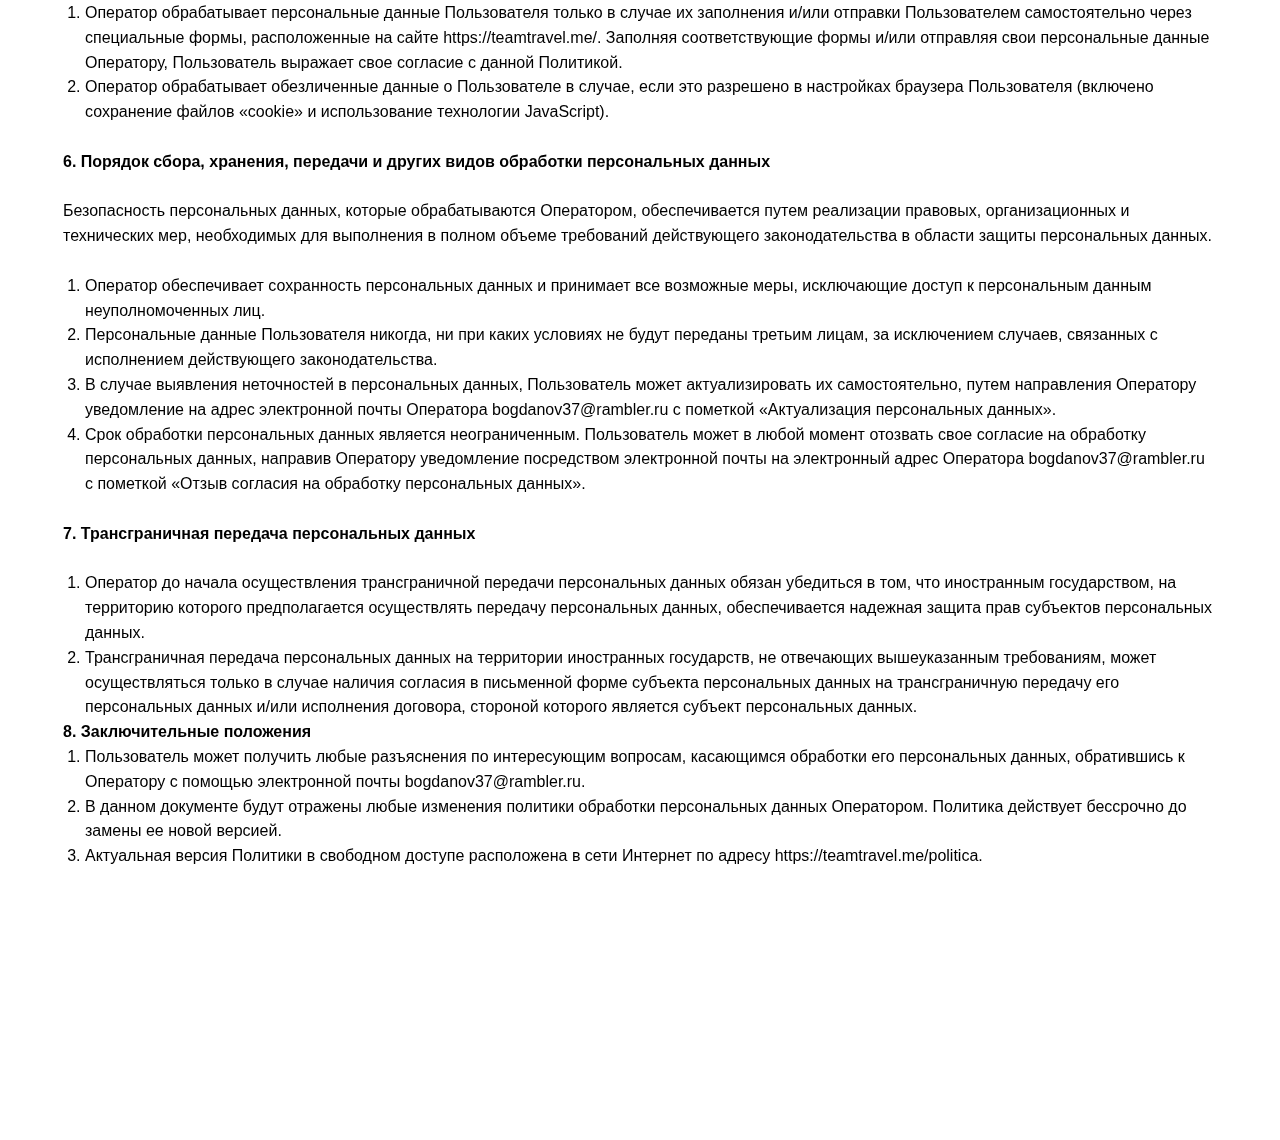
<file: politica.html>
<!DOCTYPE html><html><head><meta charset="utf-8" /><meta http-equiv="Content-Type" content="text/html; charset=utf-8" /><meta name="viewport" content="width=device-width, initial-scale=1.0" /> <!--metatextblock--><title>Политика в отношении обработки персональных данных</title><meta name="description" content="Настоящая политика обработки персональных данных составлена в соответствии с требованиями Федерального закона от 27.07.2006. №152-ФЗ «О персональных данных» и определяет порядок обработки персональных данных и меры по обеспечению безопасности персональных" /> <meta property="og:url" content="https://teamtravel.me/politica" /><meta property="og:title" content="Политика в отношении обработки персональных данных" /><meta property="og:description" content="Настоящая политика обработки персональных данных составлена в соответствии с требованиями Федерального закона от 27.07.2006. №152-ФЗ «О персональных данных» и определяет порядок обработки персональных данных и меры по обеспечению безопасности персональных данных" /><meta property="og:type" content="website" /><link rel="canonical" href="politica.html"><!--/metatextblock--><meta name="format-detection" content="telephone=no" /><meta http-equiv="x-dns-prefetch-control" content="on"><link rel="dns-prefetch" href="https://ws.tildacdn.com"><link rel="dns-prefetch" href="https://static.tildacdn.com"><meta name="robots" content="noindex" /><link rel="shortcut icon" href="https://static.tildacdn.com/tild3966-6462-4732-b165-616430363531/logo_icon.ico" type="image/x-icon" /><link rel="apple-touch-icon" href="https://static.tildacdn.com/tild3766-3230-4862-a330-653761323637/logo_icon.png"><link rel="apple-touch-icon" sizes="76x76" href="https://static.tildacdn.com/tild3766-3230-4862-a330-653761323637/logo_icon.png"><link rel="apple-touch-icon" sizes="152x152" href="https://static.tildacdn.com/tild3766-3230-4862-a330-653761323637/logo_icon.png"><link rel="apple-touch-startup-image" href="https://static.tildacdn.com/tild3766-3230-4862-a330-653761323637/logo_icon.png"><meta name="msapplication-TileColor" content="#b0cb1f"><meta name="msapplication-TileImage" content="https://static.tildacdn.com/tild3964-3831-4866-b161-666362396139/logo_icon.png"><!-- Assets --><script src="https://neo.tildacdn.com/js/tilda-fallback-1.0.min.js" async charset="utf-8"></script><link rel="stylesheet" href="https://static.tildacdn.com/css/tilda-grid-3.0.min.css" type="text/css" media="all" onerror="this.loaderr='y';"/><link rel="stylesheet" href="tilda-blocks-page18150843.min.css@t=1714153714.css" type="text/css" media="all" onerror="this.loaderr='y';" /><link rel="preconnect" href="https://fonts.gstatic.com"><link href="https://fonts.googleapis.com/css2?family=Unbounded:wght@300;400;500;600;700&family=Montserrat:wght@300;400;500;600;700&subset=latin,cyrillic" rel="stylesheet"><script nomodule src="https://static.tildacdn.com/js/tilda-polyfill-1.0.min.js" charset="utf-8"></script><script type="text/javascript">function t_onReady(func) {
if (document.readyState != 'loading') {
func();
} else {
document.addEventListener('DOMContentLoaded', func);
}
}
function t_onFuncLoad(funcName, okFunc, time) {
if (typeof window[funcName] === 'function') {
okFunc();
} else {
setTimeout(function() {
t_onFuncLoad(funcName, okFunc, time);
},(time || 100));
}
}</script><script src="https://static.tildacdn.com/js/jquery-1.10.2.min.js" charset="utf-8" onerror="this.loaderr='y';"></script> <script src="https://static.tildacdn.com/js/tilda-scripts-3.0.min.js" charset="utf-8" defer onerror="this.loaderr='y';"></script><script src="tilda-blocks-page18150843.min.js@t=1714153714" charset="utf-8" async onerror="this.loaderr='y';"></script><script src="https://static.tildacdn.com/js/tilda-lazyload-1.0.min.js" charset="utf-8" async onerror="this.loaderr='y';"></script><script src="https://static.tildacdn.com/js/tilda-zero-1.1.min.js" charset="utf-8" async onerror="this.loaderr='y';"></script><script src="https://static.tildacdn.com/js/tilda-menu-1.0.min.js" charset="utf-8" async onerror="this.loaderr='y';"></script><script src="https://static.tildacdn.com/js/tilda-skiplink-1.0.min.js" charset="utf-8" async onerror="this.loaderr='y';"></script><script src="https://static.tildacdn.com/js/tilda-events-1.0.min.js" charset="utf-8" async onerror="this.loaderr='y';"></script>
<!-- BEGIN TILDA INTEGRATION WITH ROISTAT -->
<script>
$(function(){
    $("form").each(function(){
        $(this).append('<input type="hidden" name="roistat_url" value="' + window.location.href + '">');
    });
});
</script>
<!-- END TILDA INTEGRATION WITH ROISTAT -->
<meta name="yandex-verification" content="12cd8c94605ae2ef" />
<meta name="google-site-verification" content="5a7mmdOCGYasiFarYPH6PrE2jwrtsQK4CvyEtdbEab4" />


<style>
.t-descr_md {
    font-size: 16px;
    line-height: 1.45;
}

.t-popup__container{
    border-radius: 30px !important;
}

.t702__img{
    border-top-left-radius: 30px !important;
    border-top-right-radius: 30px !important;
}

</style>


<!-- ДОБАВЛЕНИЕ БРОНИРОВАНИЯ В КАРТОЧКИ -->
<script>
function wait_for_selector(selector, check_interval=100) {
    return new Promise((resolve) => {
        setTimeout(function run() {
            if (document.querySelector(selector))
                return resolve(true);
            setTimeout(run, check_interval);
        });
    });
}

(function(){
    
    let bronning_modal_recid;
    
    function on_bronning_btn_click(e){
        e.preventDefault();
        e.stopPropagation();
        t702_showPopup(bronning_modal_recid);
    }
    
    function activate_bronning_btns(){
        const cards = [...document.querySelectorAll(".t-store__card")];
        for(const card of cards){
            const btns = card.querySelectorAll(".t-store__card__btns-wrapper a");
            btns[1].addEventListener("click", on_bronning_btn_click);
        }
    }
    
    function on_tours_updated(){
        setTimeout(activate_bronning_btns, 0);
    }
    
    document.addEventListener("DOMContentLoaded", async () => {
        await wait_for_selector(".t-store__card");
        
        const bronning_modal_block = document.querySelector(`[data-tooltip-hook="#popup:fastbookbutton"]`)?.closest(".t-rec");
        if(!bronning_modal_block) return;
    
        bronning_modal_recid = bronning_modal_block.id.slice(3);
        
        const tours_container = document.querySelector(".js-store-grid-cont");
        const tours_observer = new MutationObserver(on_tours_updated);
        tours_observer.observe(tours_container, {childList: true});
        activate_bronning_btns();
    });
    
    
})();



</script>
<script type="text/javascript">window.dataLayer = window.dataLayer || [];</script><!-- VK Pixel Code --><script type="text/javascript" data-tilda-cookie-type="advertising">setTimeout(function(){!function(){var t=document.createElement("script");t.type="text/javascript",t.async=!0,t.src="https://vk.com/js/api/openapi.js?161",t.onload=function(){VK.Retargeting.Init("VK-RTRG-1236709-aUHfM"),VK.Retargeting.Hit()},document.head.appendChild(t)}();
}, 2000);</script><!-- End VK Pixel Code --><script type="text/javascript">(function () {
if((/bot|google|yandex|baidu|bing|msn|duckduckbot|teoma|slurp|crawler|spider|robot|crawling|facebook/i.test(navigator.userAgent))===false && typeof(sessionStorage)!='undefined' && sessionStorage.getItem('visited')!=='y' && document.visibilityState){
var style=document.createElement('style');
style.type='text/css';
style.innerHTML='@media screen and (min-width: 980px) {.t-records {opacity: 0;}.t-records_animated {-webkit-transition: opacity ease-in-out .2s;-moz-transition: opacity ease-in-out .2s;-o-transition: opacity ease-in-out .2s;transition: opacity ease-in-out .2s;}.t-records.t-records_visible {opacity: 1;}}';
document.getElementsByTagName('head')[0].appendChild(style);
function t_setvisRecs(){
var alr=document.querySelectorAll('.t-records');
Array.prototype.forEach.call(alr, function(el) {
el.classList.add("t-records_animated");
});
setTimeout(function () {
Array.prototype.forEach.call(alr, function(el) {
el.classList.add("t-records_visible");
});
sessionStorage.setItem("visited", "y");
}, 400);
} 
document.addEventListener('DOMContentLoaded', t_setvisRecs);
}
})();</script></head><body class="t-body" style="margin:0;"><!--allrecords--><div id="allrecords" class="t-records" data-hook="blocks-collection-content-node" data-tilda-project-id="635195" data-tilda-page-id="18150843" data-tilda-page-alias="politica" data-tilda-formskey="00d51d5c48fb1a235ce2bd65ef0cadfd" data-tilda-lazy="yes" data-tilda-root-zone="com" data-tilda-project-headcode="yes" data-tilda-ts="y"><div id="rec293437452" class="r t-rec" style=" " data-animationappear="off" data-record-type="396" ><!-- T396 --><style>#rec293437452 .t396__artboard {height: 2740px; background-color: #ffffff; }#rec293437452 .t396__filter {height: 2740px; }#rec293437452 .t396__carrier{height: 2740px;background-position: center center;background-attachment: scroll;background-size: cover;background-repeat: no-repeat;}@media screen and (max-width: 1199px) {#rec293437452 .t396__artboard,#rec293437452 .t396__filter,#rec293437452 .t396__carrier {height: 3080px;}#rec293437452 .t396__filter {}#rec293437452 .t396__carrier {background-attachment: scroll;}}@media screen and (max-width: 959px) {#rec293437452 .t396__artboard,#rec293437452 .t396__filter,#rec293437452 .t396__carrier {height: 4080px;}#rec293437452 .t396__filter {}#rec293437452 .t396__carrier {background-attachment: scroll;}}@media screen and (max-width: 639px) {#rec293437452 .t396__artboard,#rec293437452 .t396__filter,#rec293437452 .t396__carrier {}#rec293437452 .t396__filter {}#rec293437452 .t396__carrier {background-attachment: scroll;}}@media screen and (max-width: 479px) {#rec293437452 .t396__artboard,#rec293437452 .t396__filter,#rec293437452 .t396__carrier {height: 4700px;}#rec293437452 .t396__filter {}#rec293437452 .t396__carrier {background-attachment: scroll;}} #rec293437452 .tn-elem[data-elem-id="1580989956244"] { color: #000000; z-index: 1; top: 54px;left: calc(50% - 600px + 20px);width: 970px;}#rec293437452 .tn-elem[data-elem-id="1580989956244"] .tn-atom { color: #000000; font-size: 30px; font-family: 'TTNorms',Arial,sans-serif; line-height: 1.55; font-weight: 600; background-position: center center;border-color: transparent ;border-style: solid ; }@media screen and (max-width: 1199px) {}@media screen and (max-width: 959px) {#rec293437452 .tn-elem[data-elem-id="1580989956244"] {top: 33px;left: calc(50% - 320px + 20px);width: 520px;}}@media screen and (max-width: 639px) {#rec293437452 .tn-elem[data-elem-id="1580989956244"] .tn-atom { font-size: 24px; }}@media screen and (max-width: 479px) {#rec293437452 .tn-elem[data-elem-id="1580989956244"] {top: 25px;left: calc(50% - 160px + 12px);width: 260px;}#rec293437452 .tn-elem[data-elem-id="1580989956244"] .tn-atom { font-size: 20px; }} #rec293437452 .tn-elem[data-elem-id="1580989983058"] { color: #000000; z-index: 2; top: 135px;left: calc(50% - 600px + 20px);width: 1160px;}#rec293437452 .tn-elem[data-elem-id="1580989983058"] .tn-atom { color: #000000; font-size: 16px; font-family: 'TTNorms',Arial,sans-serif; line-height: 1.55; font-weight: 400; background-position: center center;border-color: transparent ;border-style: solid ; }@media screen and (max-width: 1199px) {#rec293437452 .tn-elem[data-elem-id="1580989983058"] {top: 135px;left: calc(50% - 480px + 20px);width: 930px;}}@media screen and (max-width: 959px) {#rec293437452 .tn-elem[data-elem-id="1580989983058"] {top: 135px;left: calc(50% - 320px + 20px);width: 610px;}}@media screen and (max-width: 639px) {#rec293437452 .tn-elem[data-elem-id="1580989983058"] {top: 135px;left: calc(50% - 240px + 12px);width: 460px;}#rec293437452 .tn-elem[data-elem-id="1580989983058"] .tn-atom { font-size: 14px; }}@media screen and (max-width: 479px) {#rec293437452 .tn-elem[data-elem-id="1580989983058"] {top: 137px;left: calc(50% - 160px + 12px);width: 300px;}#rec293437452 .tn-elem[data-elem-id="1580989983058"] .tn-atom { font-size: 12px; }}</style><div class='t396'><div class="t396__artboard" data-artboard-recid="293437452" data-artboard-screens="320,480,640,960,1200" data-artboard-height="2740" data-artboard-valign="center" data-artboard-height-res-320="4700" data-artboard-height-res-640="4080" data-artboard-height-res-960="3080" 
><div class="t396__carrier" data-artboard-recid="293437452"></div><div class="t396__filter" data-artboard-recid="293437452"></div><div class='t396__elem tn-elem tn-elem__2934374521580989956244' data-elem-id='1580989956244' data-elem-type='text' data-field-top-value="54" data-field-left-value="20" data-field-width-value="970" data-field-axisy-value="top" data-field-axisx-value="left" data-field-container-value="grid" data-field-topunits-value="" data-field-leftunits-value="" data-field-heightunits-value="" data-field-widthunits-value="" data-field-top-res-320-value="25" data-field-left-res-320-value="12" data-field-width-res-320-value="260" data-field-top-res-640-value="33" data-field-left-res-640-value="20" data-field-width-res-640-value="520" 
><div class='tn-atom'field='tn_text_1580989956244'>Политика в отношении обработки персональных данных<br></div> </div><div class='t396__elem tn-elem tn-elem__2934374521580989983058' data-elem-id='1580989983058' data-elem-type='text' data-field-top-value="135" data-field-left-value="20" data-field-width-value="1160" data-field-axisy-value="top" data-field-axisx-value="left" data-field-container-value="grid" data-field-topunits-value="" data-field-leftunits-value="" data-field-heightunits-value="" data-field-widthunits-value="" data-field-top-res-320-value="137" data-field-left-res-320-value="12" data-field-width-res-320-value="300" data-field-top-res-480-value="135" data-field-left-res-480-value="12" data-field-width-res-480-value="460" data-field-top-res-640-value="135" data-field-left-res-640-value="20" data-field-width-res-640-value="610" data-field-top-res-960-value="135" data-field-left-res-960-value="20" data-field-width-res-960-value="930" 
><div class='tn-atom'field='tn_text_1580989983058'><strong>1. Общие положения </strong><br /><br />Настоящая политика обработки персональных данных составлена в соответствии с требованиями Федерального закона от 27.07.2006. №152-ФЗ «О персональных данных» и определяет порядок обработки персональных данных и меры по обеспечению безопасности персональных данных Teamtravel.me (далее – Оператор). <br /><ol><li>Оператор ставит своей важнейшей целью и условием осуществления своей деятельности соблюдение прав и свобод человека и гражданина при обработке его персональных данных, в том числе защиты прав на неприкосновенность частной жизни, личную и семейную тайну. </li><li> Настоящая политика Оператора в отношении обработки персональных данных (далее – Политика) применяется ко всей информации, которую Оператор может получить о посетителях веб-сайта https://teamtravel.me/.</li></ol><strong>2. Основные понятия, используемые в Политике </strong><br /><br /><ol><li>Автоматизированная обработка персональных данных – обработка персональных данных с помощью средств вычислительной техники; </li><li> Блокирование персональных данных – временное прекращение обработки персональных данных (за исключением случаев, если обработка необходима для уточнения персональных данных); </li><li> Веб-сайт – совокупность графических и информационных материалов, а также программ для ЭВМ и баз данных, обеспечивающих их доступность в сети интернет по сетевому адресу https://teamtravel.me/; </li><li> Информационная система персональных данных — совокупность содержащихся в базах данных персональных данных, и обеспечивающих их обработку информационных технологий и технических средств; </li><li> Обезличивание персональных данных — действия, в результате которых невозможно определить без использования дополнительной информации принадлежность персональных данных конкретному Пользователю или иному субъекту персональных данных; </li><li> Обработка персональных данных – любое действие (операция) или совокупность действий (операций), совершаемых с использованием средств автоматизации или без использования таких средств с персональными данными, включая сбор, запись, систематизацию, накопление, хранение, уточнение (обновление, изменение), извлечение, использование, передачу (распространение, предоставление, доступ), обезличивание, блокирование, удаление, уничтожение персональных данных; </li><li> Оператор – государственный орган, муниципальный орган, юридическое или физическое лицо, самостоятельно или совместно с другими лицами организующие и (или) осуществляющие обработку персональных данных, а также определяющие цели обработки персональных данных, состав персональных данных, подлежащих обработке, действия (операции), совершаемые с персональными данными; </li><li> Персональные данные – любая информация, относящаяся прямо или косвенно к определенному или определяемому Пользователю веб-сайта https://teamtravel.me/; </li><li> Пользователь – любой посетитель веб-сайта https://teamtravel.me/; </li><li> Предоставление персональных данных – действия, направленные на раскрытие персональных данных определенному лицу или определенному кругу лиц; </li><li> Распространение персональных данных – любые действия, направленные на раскрытие персональных данных неопределенному кругу лиц (передача персональных данных) или на ознакомление с персональными данными неограниченного круга лиц, в том числе обнародование персональных данных в средствах массовой информации, размещение в информационно-телекоммуникационных сетях или предоставление доступа к персональным данным каким-либо иным способом; </li><li> Трансграничная передача персональных данных – передача персональных данных на территорию иностранного государства органу власти иностранного государства, иностранному физическому или иностранному юридическому лицу; </li><li> Уничтожение персональных данных – любые действия, в результате которых персональные данные уничтожаются безвозвратно с невозможностью дальнейшего восстановления содержания персональных данных в информационной системе персональных данных и (или) результате которых уничтожаются материальные носители персональных данных. </li></ol><strong>3. Оператор может обрабатывать следующие персональные данные Пользователя </strong><br /><br /><ol><li>Имя, номер телефона; </li><li> Также на сайте происходит сбор и обработка обезличенных данных о посетителях (в т.ч. файлов «cookie») с помощью сервисов интернет-статистики (Яндекс Метрика и Гугл Аналитика и других). </li><li> Вышеперечисленные данные далее по тексту Политики объединены общим понятием Персональные данные. </li></ol><strong>4. Цели обработки персональных данных </strong><br /><br /><ol><li>Цель обработки персональных данных Пользователя — информирование Пользователя посредством отправки смс уведомления или прямого звонка менеджера. </li><li> Также Оператор имеет право направлять Пользователю уведомления о новых продуктах и услугах, специальных предложениях и различных событиях. Пользователь всегда может отказаться от получения информационных сообщений, направив Оператору письмо на адрес электронной почты bogdanov37@rambler.ru с пометкой «Отказ от уведомлениях о новых продуктах и услугах и специальных предложениях». </li><li> Обезличенные данные Пользователей, собираемые с помощью сервисов интернет-статистики, служат для сбора информации о действиях Пользователей на сайте, улучшения качества сайта и его содержания. </li></ol><br /><strong>5. Правовые основания обработки персональных данных </strong><br /><br /><ol><li> Оператор обрабатывает персональные данные Пользователя только в случае их заполнения и/или отправки Пользователем самостоятельно через специальные формы, расположенные на сайте https://teamtravel.me/. Заполняя соответствующие формы и/или отправляя свои персональные данные Оператору, Пользователь выражает свое согласие с данной Политикой. </li><li> Оператор обрабатывает обезличенные данные о Пользователе в случае, если это разрешено в настройках браузера Пользователя (включено сохранение файлов «cookie» и использование технологии JavaScript). </li></ol><br /><strong>6. Порядок сбора, хранения, передачи и других видов обработки персональных данных </strong><br /><br />Безопасность персональных данных, которые обрабатываются Оператором, обеспечивается путем реализации правовых, организационных и технических мер, необходимых для выполнения в полном объеме требований действующего законодательства в области защиты персональных данных. <br /><br /><ol><li> Оператор обеспечивает сохранность персональных данных и принимает все возможные меры, исключающие доступ к персональным данным неуполномоченных лиц. </li><li> Персональные данные Пользователя никогда, ни при каких условиях не будут переданы третьим лицам, за исключением случаев, связанных с исполнением действующего законодательства. </li><li> В случае выявления неточностей в персональных данных, Пользователь может актуализировать их самостоятельно, путем направления Оператору уведомление на адрес электронной почты Оператора bogdanov37@rambler.ru с пометкой «Актуализация персональных данных». </li><li> Срок обработки персональных данных является неограниченным. Пользователь может в любой момент отозвать свое согласие на обработку персональных данных, направив Оператору уведомление посредством электронной почты на электронный адрес Оператора bogdanov37@rambler.ru с пометкой «Отзыв согласия на обработку персональных данных». </li></ol><br /><strong>7. Трансграничная передача персональных данных </strong><br /><br /><ol><li> Оператор до начала осуществления трансграничной передачи персональных данных обязан убедиться в том, что иностранным государством, на территорию которого предполагается осуществлять передачу персональных данных, обеспечивается надежная защита прав субъектов персональных данных. </li><li> Трансграничная передача персональных данных на территории иностранных государств, не отвечающих вышеуказанным требованиям, может осуществляться только в случае наличия согласия в письменной форме субъекта персональных данных на трансграничную передачу его персональных данных и/или исполнения договора, стороной которого является субъект персональных данных. </li></ol><strong>8. Заключительные положения </strong><br /><ol><li>Пользователь может получить любые разъяснения по интересующим вопросам, касающимся обработки его персональных данных, обратившись к Оператору с помощью электронной почты bogdanov37@rambler.ru. </li><li> В данном документе будут отражены любые изменения политики обработки персональных данных Оператором. Политика действует бессрочно до замены ее новой версией. </li><li> Актуальная версия Политики в свободном доступе расположена в сети Интернет по адресу https://teamtravel.me/politica. </li></ol><br /></div> </div></div> </div> <script>t_onReady(function () {
t_onFuncLoad('t396_init', function () {
t396_init('293437452');
});
});</script><!-- /T396 --></div></div><!--/allrecords--><!-- Stat --><!-- Yandex.Metrika counter 57371637 --> <script type="text/javascript" data-tilda-cookie-type="analytics"> setTimeout(function(){ (function(m,e,t,r,i,k,a){m[i]=m[i]||function(){(m[i].a=m[i].a||[]).push(arguments)}; m[i].l=1*new Date();k=e.createElement(t),a=e.getElementsByTagName(t)[0],k.async=1,k.src=r,a.parentNode.insertBefore(k,a)}) (window, document, "script", "https://mc.yandex.ru/metrika/tag.js", "ym"); window.mainMetrikaId = '57371637'; ym(window.mainMetrikaId , "init", { clickmap:true, trackLinks:true, accurateTrackBounce:true, webvisor:true,ecommerce:"dataLayer" }); }, 2000);</script><noscript><div><img src="https://mc.yandex.ru/watch/57371637" style="position:absolute; left:-9999px;" alt="" /></div></noscript> <!-- /Yandex.Metrika counter --> <script type="text/javascript">if (! window.mainTracker) { window.mainTracker = 'tilda'; }
window.tildastatscroll='yes'; 
setTimeout(function(){ (function (d, w, k, o, g) { var n=d.getElementsByTagName(o)[0],s=d.createElement(o),f=function(){n.parentNode.insertBefore(s,n);}; s.type = "text/javascript"; s.async = true; s.key = k; s.id = "tildastatscript"; s.src=g; if (w.opera=="[object Opera]") {d.addEventListener("DOMContentLoaded", f, false);} else { f(); } })(document, window, '9f3ac6825758e677cc84dddfe143aad8','script','https://static.tildacdn.com/js/tilda-stat-1.0.min.js');
}, 2000); </script><!-- Rating Mail.ru counter --><script type="text/javascript" data-tilda-cookie-type="analytics">setTimeout(function(){ 
var _tmr = window._tmr || (window._tmr = []);
_tmr.push({id: "2022", type: "pageView", start: (new Date()).getTime()});
window.mainMailruId = '2022';
(function (d, w, id) {
if (d.getElementById(id)) {return;}
var ts = d.createElement("script"); ts.type = "text/javascript"; ts.async = true; ts.id = id;
ts.src = "https://top-fwz1.mail.ru/js/code.js";
var f = function () {var s = d.getElementsByTagName("script")[0]; s.parentNode.insertBefore(ts, s);};
if (w.opera == "[object Opera]") { d.addEventListener("DOMContentLoaded", f, false); } else { f(); }
})(document, window, "topmailru-code");
}, 2000); </script><noscript><img src="https://top-fwz1.mail.ru/counter?id=2022;js=na" style="border:0;position:absolute;left:-9999px;width:1px;height:1px" alt="Top.Mail.Ru" /></noscript><!-- //Rating Mail.ru counter --><!-- VK Pixel code (noscript) --><noscript><img src="https://vk.com/rtrg?p=VK-RTRG-1236709-aUHfM" style="position:fixed; left:-999px;" alt=""/></noscript><!-- End VK Pixel code (noscript) --></body></html>
</file>
<file: tilda-blocks-page9432400.min.css@t=1714153708.css>
.csssize{height:3441px}.t-body{margin:0}#allrecords{-webkit-font-smoothing:antialiased;background-color:none}#allrecords a{color:#ff8562;text-decoration:none}#allrecords a,#allrecords button,#allrecords .t-radio,#allrecords .t-checkbox,#allrecords .t-img-select{outline:none}#allrecords a:focus-visible,#allrecords button:focus-visible,#allrecords .t-focusable,#allrecords .t-focusable .t-btn,#allrecords .t-focusable .t-btntext,#allrecords .t-img-select:focus-visible+.t-img-select__indicator,#allrecords .t-img-select:focus-visible+.t-img-select__indicator:after,#allrecords .t-radio:focus-visible+.t-radio__indicator,#allrecords .t-checkbox:focus-visible+.t-checkbox__indicator{outline-color:#2015FF;outline-offset:4px;outline-style:auto}#allrecords .t-descr a:focus-visible,#allrecords .t-sociallinks a:focus-visible,#allrecords .ya-share2__link:focus-visible{outline-offset:2px}#allrecords a[href^=tel]{color:inherit;text-decoration:none}#allrecords ol{padding-left:22px}#allrecords ul{padding-left:20px}#allrecords b,#allrecords strong{font-weight:700}@media print{body,html{min-width:1200px;max-width:1200px;padding:0;margin:0 auto;border:none}}.t-records{-webkit-font_smoothing:antialiased;background-color:none}.t-records a{color:#ff8562;text-decoration:none}.t-records a[href^=tel]{color:inherit;text-decoration:none}.t-records ol{padding-left:22px;margin-top:0;margin-bottom:10px}.t-records ul{padding-left:20px;margin-top:0;margin-bottom:10px}.t-mbfix{opacity:.01;-webkit-transform:translateX(0);-ms-transform:translateX(0);transform:translateX(0);position:fixed;width:100%;height:500px;background-color:white;top:0;left:0;z-index:10000;-webkit-transition:all 0.1s ease;transition:all 0.1s ease}.t-mbfix_hide{-webkit-transform:translateX(3000px);-ms-transform:translateX(3000px);transform:translateX(3000px)}img:not([src]){visibility:hidden}.t-body_scroll-locked{position:fixed;left:0;width:100%;height:100%;overflow:hidden}.r_anim{-webkit-transition:opacity 0.5s;transition:opacity 0.5s}.r_hidden{opacity:0}.r_showed{opacity:1}.t-text{font-family:'Montserrat',Arial,sans-serif;font-weight:400;color:#000000}.t-text_md{font-size:18px;line-height:1.55}.t-descr{font-family:'Unbounded',Arial,sans-serif;font-weight:400;color:#000000}.t-descr_md{font-size:18px;line-height:1.55}.t-popup{display:none}.t-rec_pt_60{padding-top:60px}.t-rec_pb_60{padding-bottom:60px}@media screen and (max-width:1200px){.t-text_md{font-size:16px}.t-descr_md{font-size:16px}}@media screen and (max-width:640px){.t-text_md{font-size:14px;line-height:1.45}.t-descr_md{font-size:14px;line-height:1.45}}@media screen and (max-width:480px){.t-rec_pt_60{padding-top:60px}.t-rec_pb_60{padding-bottom:60px}}.t004{padding-top:8px;padding-bottom:6px;position:relative}.t004__text-column-count_2{column-count:2;column-gap:40px;-moz-column-count:2;-moz-column-gap:40px;-webkit-column-count:2;-webkit-column-gap:40px}.t004__text-column-count_3{column-count:3;column-gap:40px;-moz-column-count:3;-moz-column-gap:40px;-webkit-column-count:3;-webkit-column-gap:40px}.t004__text-column-count_4{column-count:4;column-gap:40px;-moz-column-count:4;-moz-column-gap:40px;-webkit-column-count:4;-webkit-column-gap:40px}.t004__initial-letter::first-letter{font-size:100px;float:left;line-height:.65;margin:10px 10px 10px 0}.t004 table{border-collapse:collapse;font-size:1em;width:100%}.t004 table td,.t004 table th{padding:5px;border:1px solid #ddd;vertical-align:top}.t004 table thead td,.t004 table th{font-weight:700;border-bottom-color:#888}@media screen and (max-width:1200px){.t004__text-column-count_2,.t004__text-column-count_3,.t004__text-column-count_4{column-gap:20px;-moz-column-gap:20px;-webkit-column-gap:20px}}@media screen and (max-width:960px){.t004__text-column-count_2,.t004__text-column-count_3,.t004__text-column-count_4{column-count:1;column-gap:0;-moz-column-count:1;-moz-column-gap:0;-webkit-column-count:1;-webkit-column-gap:0}}@media screen and (max-width:640px){.t004 h1{font-size:28px;line-height:35px}}.t-menusub__menu{display:none}.t228{width:100%;height:80px;z-index:2000;position:fixed;top:0;box-shadow:0 1px 3px rgba(0,0,0,0);transition:background-color .3s linear}.t228__beforeready{visibility:hidden}.t228__maincontainer{width:100%;height:80px;display:table}.t228__maincontainer.t228__c12collumns{max-width:1200px;margin:0 auto}.t228__leftside{display:table-cell;vertical-align:middle}.t228__centerside{display:table-cell;vertical-align:middle;text-align:center;width:100%}.t228__centerside.t228__menualign_left{text-align:left}.t228__centerside.t228__menualign_right{text-align:right}.t228__rightside{display:table-cell;vertical-align:middle;text-align:right}.t228__right_langs_lang a[href=""]{cursor:text}.t228 .lastside{display:table-cell;vertical-align:middle}.t228__padding40px{width:40px}.t228__maincontainer.t228__c12collumns .t228__padding40px{width:20px}.t228__imgwrapper{display:inline-block}.t228__logo{display:inline-block;font-size:24px;font-weight:400;white-space:nowrap;padding-right:30px}.t228__imglogo{margin-right:30px;vertical-align:middle}.t228__list{font-size:0;transition:opacity ease-in-out .2s}#allrecords ul.t228__list{margin:0;padding:0;list-style-type:none}.t228__list_item{clear:both;font-family:'Unbounded',Arial,sans-serif;font-size:16px;display:inline-block;padding-left:15px;padding-right:15px;margin:0;color:#000000;white-space:nowrap}.t228__list_item .t-active{opacity:.7}.t228__list_hidden{opacity:0}.t228__list_item:first-child{padding-left:0}.t228__list_item:last-child{padding-right:0}.t228__leftcontainer{display:inline-block}.t228__rightcontainer{display:table;text-align:right;width:auto;position:relative;float:right}.t228__right_descr{padding-left:30px;display:table-cell;vertical-align:middle;white-space:nowrap;font-family:'Unbounded',Arial,sans-serif;font-size:13px;color:#000000}.t228__right_buttons{padding-left:30px;display:table-cell;vertical-align:middle}.t228__right_buttons_wrap{display:table;width:auto;float:right}.t228__right_buttons_but{display:table-cell;vertical-align:middle}.t228__right_buttons_but a{display:-webkit-flex;display:-ms-flexbox;display:flex;-webkit-justify-content:center;-ms-flex-pack:center;justify-content:center;-webkit-align-items:center;-ms-flex-align:center;align-items:center}.t228__right_share_buttons{display:table-cell;vertical-align:middle;min-width:220px}.t228 .b-share{display:table!important;float:right}.t228 .b-share-btn__wrap{display:table-cell!important;float:none!important;padding-left:5px!important}.t228__right_langs{padding-left:30px;display:table-cell;vertical-align:middle}.t228__right_langs_wrap{display:table;width:auto;float:right}.t228__right_langs_lang{display:table-cell;vertical-align:middle;padding:0 10px;font-family:'Unbounded',Arial,sans-serif;font-size:16px;color:#000000;word-break:keep-all}.t228 .t-sociallinks,.t228__right_social_links{padding-left:30px;display:table-cell;vertical-align:middle;line-height:0}.t228 .t-sociallinks__wrapper,.t228__right_social_links_wrap{display:table;width:auto}#allrecords .t228 ul.t-sociallinks__wrapper{margin-bottom:0;padding-left:0;list-style:none}.t228 .t-sociallinks a,.t228__right_social_links a{display:block;vertical-align:middle}.t228 .t-sociallinks__item,.t228__right_social_links_item{display:table-cell;vertical-align:middle;padding:0 5px}.t228__mobile{display:none;width:100%;top:0;z-index:990}.t228 a,#allrecords .t228 a{text-decoration:none;color:#000000}.t228 .t-btn{height:40px;font-size:14px;padding-left:30px;padding-right:30px;margin-left:10px}.t228__right_langs_lang a,.t228__right_langs_lang .t794__tm-link{white-space:nowrap}@media screen and (max-width:1200px){.t228__padding40px{width:20px}.t228__maincontainer.t228__c12collumns .t228__padding40px{width:20px}.t228__imglogo{margin-right:15px}.t228__logo{padding-right:15px}.t228__right_descr{padding-left:15px}.t228__right_buttons{padding-left:15px}.t228__right_share_buttons{padding-left:15px}.t228__right_langs{padding-left:15px}.t228 .t-sociallinks,.t228__right_social_links{padding-left:15px}}@media screen and (max-width:980px){.t228__list_hidden{opacity:1}.t228{position:static;text-align:center;display:block;margin:0;padding:0;height:auto!important}.t228__maincontainer{height:auto!important;display:block}.t228__mobile.t228__positionfixed+.t228.t228__positionfixed{top:64px}.t228__leftside,.t228__rightside,.t228__centerside{display:block;text-align:center;float:none}.t228__leftcontainer,.t228__centercontainer,.t228__rightcontainer{padding:20px 0}.t228__imglogo{width:auto!important;box-sizing:border-box;padding:20px;margin:0 auto}.t228__imglogomobile.t228__imglogo{width:100%!important;min-width:100%!important}.t228__padding40px{display:none}.t228__padding10px{display:none}.t228__rightcontainer{display:table;position:static;float:none;text-align:center;margin:0 auto}.t228__right_share_buttons{display:table;position:static;padding:15px 0;margin:0 auto;text-align:center;float:none;min-width:inherit}.t228__right_buttons{display:table;padding:15px 0;margin:0 auto;text-align:center}.t228 .t-sociallinks,.t228__right_descr,.t228__right_langs,.t228__right_social_links{display:table;padding:10px 0;margin:0 auto;text-align:center}.t228__logo{text-align:center;margin:20px}.t228 img{float:inherit}.t228 .t228__list_item{display:block;text-align:center;padding:10px!important;white-space:normal}.t228__list_item a{display:inline-block}.t228 .t-btn{margin-left:5px;margin-left:5px}.t228__logo{white-space:normal;padding:0}}@media screen and (max-width:640px){.t228__right_buttons_but{display:table;padding:0 0;margin:0 auto 10px}}.t228__overflow{overflow:scroll}.t228__positionabsolute{position:absolute}.t228__mobile.t228__positionfixed{position:fixed}.t228__positionstatic{position:static}.t228 .ya-share2__container_size_m .ya-share2__icon{width:28px;height:28px}.t228 .ya-share2__list{margin-bottom:0}.t228 .ya-share2__container_size_m .ya-share2__counter{line-height:28px}.t228__black-white .ya-share2__badge{background-color:#111!important}.t228__transp-white .ya-share2__badge{background-color:transparent!important}.t228__transp-white .ya-share2__container_size_m .ya-share2__counter:before{display:none}.t228__transp-white .ya-share2__container_size_m .ya-share2__counter{padding-left:0!important;margin-top:2px}.t228__white-black .ya-share2__badge{background-color:#fff!important}.t228__white-black .ya-share2__container_size_m .ya-share2__item_service_facebook .ya-share2__icon{background-image:url([data-uri])}.t228__white-black .ya-share2__container_size_m .ya-share2__counter{color:#222}.t228__white-black .ya-share2__counter:before{background-color:#222}.t228__white-black .ya-share2__container_size_m .ya-share2__item_service_vkontakte .ya-share2__icon{background-image:url([data-uri])}.t228__white-black .ya-share2__container_size_m .ya-share2__item_service_twitter .ya-share2__icon{background-image:url([data-uri])}.t228__white-black .ya-share2__container_size_m .ya-share2__item_service_odnoklassniki .ya-share2__icon{background-image:url([data-uri]);background-size:28px 28px}.t228__transp-black .ya-share2__badge{background-color:transparent!important}.t228__transp-black .ya-share2__container_size_m .ya-share2__item_service_facebook .ya-share2__icon{background-image:url([data-uri])}.t228__transp-black .ya-share2__container_size_m .ya-share2__counter{color:#222;padding-left:0!important;margin-top:2px}.t228__transp-black .ya-share2__counter:before{display:none}.t228__transp-black .ya-share2__container_size_m .ya-share2__item_service_vkontakte .ya-share2__icon{background-image:url([data-uri])}.t228__transp-black .ya-share2__container_size_m .ya-share2__item_service_twitter .ya-share2__icon{background-image:url([data-uri])}.t228__transp-black .ya-share2__container_size_m .ya-share2__item_service_odnoklassniki .ya-share2__icon{background-image:url([data-uri]);background-size:28px 28px}.record[off=y] .t450{display:none}.t450__static.t450__overlay{position:relative!important;height:100vh;z-index:1!important}.t450__static.t450{position:absolute!important;height:100vh;z-index:1!important}.t450__body_menushowed{height:100vh;min-height:100vh;overflow:hidden}.t450 a,#allrecords .t450 a{text-decoration:none;color:#000000}.t450{position:fixed;top:0;right:0;bottom:0;max-width:300px;width:100%;z-index:9999;overflow:hidden;-webkit-transition:transform ease-in-out 0.3s;-moz-transition:transform ease-in-out 0.3s;-o-transition:transform ease-in-out 0.3s;transition:transform ease-in-out 0.3s;-moz-transform:translate(100%,0);-ms-transform:translate(100%,0);-webkit-transform:translate(100%,0);-o-transform:translate(100%,0);transform:translate(100%,0);background-color:#111}.t450.t450__overflowed{overflow-y:scroll}.t450__close{width:40px;height:40px;background-color:#111;position:absolute;top:5px;right:5px;cursor:pointer;z-index:999999}.t450__static.t450__close{position:absolute;z-index:1}.t450__left{left:0;right:auto;-moz-transform:translate(-100%,0);-ms-transform:translate(-100%,0);-webkit-transform:translate(-100%,0);-o-transform:translate(-100%,0);transform:translate(-100%,0)}.t450__menu_show.t450{-moz-transform:translate(0,0);-ms-transform:translate(0,0);-webkit-transform:translate(0,0);-o-transform:translate(0,0);transform:translate(0,0);z-index:999999}.t450__overlay{display:none;position:fixed;top:0;right:0;bottom:0;left:0;opacity:0;z-index:-1;-webkit-transition:opacity ease-in-out 0.3s;-moz-transition:opacity ease-in-out 0.3s;-o-transition:opacity ease-in-out 0.3s;transition:opacity ease-in-out 0.3s}.t450__menu_show.t450__overlay{display:block;z-index:99999;opacity:1}.t450__overlay_bg{position:absolute;top:0;right:0;bottom:0;left:0;background-color:#000;opacity:.6}.t450__container{box-sizing:border-box;padding:48px 40px 38px;position:relative;height:auto;min-height:100%;display:-webkit-flex;display:-ms-flexbox;display:flex;-webkit-flex-direction:column;-ms-flex-direction:column;flex-direction:column}.t450__rightside{position:relative;margin-top:auto}.t450__logowrapper{margin-bottom:25px}.t450__logowrapper a{display:block}.t450__logo{color:#fff}.t450__logoimg{display:block;width:100%;max-width:120px}.t-align_center .t450__logoimg{margin:0 auto}.t-align_right .t450__logoimg{margin-left:auto}.t450__list{list-style-type:none;margin:0;padding:0!important}.t450__list_item{clear:both;font-family:'Unbounded',Arial,sans-serif;font-size:16px;display:block;margin:0;color:#000000}.t450__list_item a{margin-bottom:15px;display:inline-block}.t450__list_item a.t-menusub__link-item{margin-bottom:0}.t450__list_item:last-child a:not(.t978__menu-link){margin-bottom:0!important;display:inline-block}.t450__list_item .t-active{opacity:.7}.t450 .t-sociallinks a,.t450__right_social_links{margin-top:24px}#allrecords .t450 ul.t-sociallinks__wrapper{margin-bottom:0;padding-left:0;list-style:none}.t450 .t-sociallinks__item,.t450__right_social_links_item{display:inline-block;vertical-align:top;margin-right:4px;margin-top:2px}.t450 .t-sociallinks__item:last-child,.t450__right_social_links_item:last-child{margin-right:0}.t450__right_descr{font-family:'Unbounded',Arial,sans-serif;font-size:13px;color:#fff;margin-top:25px}.t450__right_share_buttons{margin-top:25px}.t450__right_buttons{margin-top:15px}.t450__right_buttons_but{display:inline-block;margin-top:10px}.t450__container.t-align_left .t450__right_buttons_but_two_left{margin-right:5px}.t450__container.t-align_right .t450__right_buttons_but_two_left{margin-right:0}.t450__container.t-align_left .t450__right_buttons_but_two_right{margin-left:0}.t450__container.t-align_right .t450__right_buttons_but_two_right{margin-left:5px}.t450__container.t-align_center .t450__right_buttons_but_two_left{margin-right:2.5px}.t450__container.t-align_center .t450__right_buttons_but_two_right{margin-left:2.5px}.t450__right_buttons_but .t-btn{padding-left:40px;padding-right:40px}.t450__right_buttons_but .t-btn_sm{padding-left:24px;padding-right:24px}.t450__right_langs{margin-top:25px}.t450__right_langs_lang{display:inline-block;margin-right:2px}.t450__close_icon{width:24px;height:20px;-webkit-transform:rotate(0deg);-moz-transform:rotate(0deg);-o-transform:rotate(0deg);transform:rotate(0deg);z-index:999;margin-top:11px;margin-left:8px}.t450__close-button{display:-webkit-flex;display:-ms-flexbox;display:flex;-webkit-justify-content:center;-ms-flex-pack:center;justify-content:center;-webkit-align-items:center;-ms-flex-align:center;align-items:center;padding:0;border:none}.t450__close-button .t450__close_icon{margin:0}.t450__close_icon span{display:block;position:absolute;width:100%;opacity:1;left:0;-webkit-transform:rotate(0deg);-moz-transform:rotate(0deg);-o-transform:rotate(0deg);transform:rotate(0deg);height:2px;background-color:#fff}.t450__close_icon span:nth-child(1){top:0}.t450__close_icon span:nth-child(2),.t450__close_icon span:nth-child(3){top:8px}.t450__close_icon span:nth-child(4){top:16px}.t450_opened .t450__close_icon span:nth-child(1){top:8px;width:0%;left:50%}.t450_opened .t450__close_icon span:nth-child(2){-webkit-transform:rotate(45deg);-moz-transform:rotate(45deg);-o-transform:rotate(45deg);transform:rotate(45deg)}.t450_opened .t450__close_icon span:nth-child(3){-webkit-transform:rotate(-45deg);-moz-transform:rotate(-45deg);-o-transform:rotate(-45deg);transform:rotate(-45deg)}.t450_opened .t450__close_icon span:nth-child(4){top:8px;width:0%;left:50%}@media screen and (max-width:980px){.t450__container .t-menusub__menu{margin-bottom:10px}.t450__container .t-menusub__content:not(.t978__submenu-content){padding-top:0;padding-bottom:10px;padding-left:0;padding-right:0}.t450__container.t-align_center .t-menusub__content{text-align:center}.t450__container.t-align_left .t-menusub__content{text-align:left}.t450__container.t-align_right .t-menusub__content{text-align:right}.t450__list_item a.t-menusub__link-item{margin-bottom:0}.t450__list_item:last-child a+.t-menusub .t-menusub__content{margin-top:15px}}@media screen and (max-width:640px){.t450__container{padding:42px 25px 25px}}@media screen and (max-width:560px){.t-body_scrollable-fix-for-android.t450__body_menushowed{overflow:hidden!important}}.t450__menu__content{position:fixed;right:15px;z-index:99998;display:-webkit-flex;display:-ms-flexbox;display:flex;-webkit-align-items:center;-ms-flex-align:center;align-items:center;-webkit-justify-content:end;-ms-flex-pack:end;justify-content:end;width:auto;-webkit-transition:opacity ease-in-out .2s;-moz-transition:opacity ease-in-out .2s;-o-transition:opacity ease-in-out .2s;transition:opacity ease-in-out .2s}.t450__burger_container{position:relative;width:58px;height:58px;cursor:pointer;display:-webkit-flex;display:-ms-flexbox;display:flex;-webkit-align-items:center;-ms-flex-align:center;align-items:center;-webkit-justify-content:center;-ms-flex-pack:center;justify-content:center;-webkit-transition:opacity ease-in-out .2s;-moz-transition:opacity ease-in-out .2s;-o-transition:opacity ease-in-out .2s;transition:opacity ease-in-out .2s}.t450__menu__content.t450__beforeready{opacity:0;z-index:-1}.t450__burger_container.t450__burger-nobg{width:auto!important;height:auto!important}.t450__menu__content.t450__static{position:relative!important;top:auto!important;right:auto!important;left:auto!important;margin-left:auto!important;z-index:1}.t450__burger_container.t450__small{width:48px;height:48px}.t450__burger_container.t450__big{width:78px;height:78px}.t450__burger_bg{position:absolute;top:0;right:0;bottom:0;left:0;background-color:#111}.t450__burger_cirqle{border-radius:100px}.t450__burger_container .t-menuburger__big{width:38px;height:26px}.t450__burger_container .t-menuburger__big span{height:4px}.t450__burger_container .t-menuburger__big span:nth-child(2),.t450__burger_container .t-menuburger__big span:nth-child(3){top:11px}.t450__burger_container .t-menuburger__big span:nth-child(4){top:22px}.t450 .ya-share2__container_size_m .ya-share2__icon{width:28px;height:28px}.t450 .ya-share2__list{margin-bottom:0}#allrecords ul.ya-share2__list{padding-left:0}.t450 .ya-share2__container_size_m .ya-share2__counter{line-height:28px}.t450__black-white .ya-share2__badge{background-color:#111!important}.t450__transp-white .ya-share2__badge{background-color:transparent!important}.t450__transp-white .ya-share2__container_size_m .ya-share2__counter:before{display:none}.t450__transp-white .ya-share2__container_size_m .ya-share2__counter{padding-left:0!important;margin-top:2px}.t450__white-black .ya-share2__badge{background-color:#fff!important}.t450__white-black .ya-share2__container_size_m .ya-share2__item_service_facebook .ya-share2__icon{background-image:url([data-uri])}.t450__white-black .ya-share2__container_size_m .ya-share2__counter{color:#222}.t450__white-black .ya-share2__counter:before{background-color:#222}.t450__white-black .ya-share2__container_size_m .ya-share2__item_service_vkontakte .ya-share2__icon{background-image:url([data-uri])}.t450__white-black .ya-share2__container_size_m .ya-share2__item_service_twitter .ya-share2__icon{background-image:url([data-uri])}.t450__white-black .ya-share2__container_size_m .ya-share2__item_service_odnoklassniki .ya-share2__icon{background-image:url([data-uri]);background-size:28px 28px}.t450__transp-black .ya-share2__badge{background-color:transparent!important}.t450__transp-black .ya-share2__container_size_m .ya-share2__item_service_facebook .ya-share2__icon{background-image:url([data-uri])}.t450__transp-black .ya-share2__container_size_m .ya-share2__counter{color:#222;padding-left:0!important;margin-top:2px}.t450__transp-black .ya-share2__counter:before{display:none}.t450__transp-black .ya-share2__container_size_m .ya-share2__item_service_vkontakte .ya-share2__icon{background-image:url([data-uri])}.t450__transp-black .ya-share2__container_size_m .ya-share2__item_service_twitter .ya-share2__icon{background-image:url([data-uri])}.t450__transp-black .ya-share2__container_size_m .ya-share2__item_service_odnoklassniki .ya-share2__icon{background-image:url([data-uri]);background-size:28px 28px}.t396{-webkit-text-size-adjust:100%}.t396__iframe{z-index:10000;background-color:#fff;width:100vw;height:100vh;position:fixed;top:0;left:0;border:0}.t396__body_overflow_hidden{overflow:hidden}.t396__display_none{display:none}.t396__artboard{position:relative;width:100%;height:100vh;overflow:hidden}.t396__artboard .t396__artboard_scale{overflow:visible}.t396__artboard.t396__artboard_scale .t396__elem[data-elem-type="text"] .tn-atom{word-break:normal;-moz-osx-font-smoothing:grayscale}.t396__artboard_scale .t396__carrier,.t396__artboard_scale .t396__filter{transform-origin:top left}.tn-atom__scale-wrapper{width:inherit;height:inherit}.t396__elem .tn-atom__scale-wrapper .tn-atom{width:inherit;height:inherit!important;box-sizing:border-box}.t396__artboard.rendering .tn-elem{visibility:hidden}.t396__artboard.rendered .tn-elem{visibility:visible}.t396__carrier{position:absolute;left:0;top:0;z-index:0;width:100%;height:100vh;-moz-transform:unset}.t396__filter{position:absolute;left:0;top:0;z-index:1;width:100%;height:100vh;transform:translateZ(0)}.t396__elem{position:absolute;box-sizing:border-box;display:table}.t396 .tn-atom{display:table-cell;vertical-align:middle;width:100%;-webkit-text-size-adjust:100%;-moz-text-size-adjust:100%;-ms-text-size-adjust:100%}@media screen and (max-width:959px){.t396_safari .t396__artboard_scale .tn-atom{-webkit-text-size-adjust:auto;-moz-text-size-adjust:auto;-ms-text-size-adjust:auto}}.t396 .tn-atom ul,.t396 .tn-atom ol{margin-bottom:0}.t396_safari .tn-atom:not(.tn-atom__form){transform:translateZ(0)}.t396 a.tn-atom{text-decoration:none}.t396 .tn-atom__img{width:100%;display:block}.t396 .tn-atom__html{vertical-align:top}.t396 .tn-atom__pin{border-radius:1000px;border-style:solid}.t396 .tn-atom__pin_onclick{cursor:pointer}.t396 .tn-atom__tip{position:absolute;box-sizing:border-box;width:300px;max-width:90vw;padding:15px;display:none}.t396 .tn-atom__pin:hover .tn-atom__tip{display:none}.t396 .tn-atom__tip-img{width:100%;display:block;margin-bottom:10px}.t396 .tn-atom__tip[data-tip-pos=top]{bottom:100%;margin-bottom:15px;left:50%;transform:translateX(-50%)}.t396 .tn-atom__tip[data-tip-pos=bottom]{top:100%;margin-top:15px;left:50%;transform:translateX(-50%)}.t396 .tn-atom__tip[data-tip-pos=left]{right:100%;margin-right:15px;top:50%;transform:translateY(-50%)}.t396 .tn-atom__tip[data-tip-pos=right]{left:100%;margin-left:15px;top:50%;transform:translateY(-50%)}.t396__ui{position:absolute;top:16px;left:196px;background-color:#fa876b;color:#000!important;height:30px;line-height:30px;width:100px;z-index:1000;text-align:center;border-radius:3px;display:none;font-size:14px}.t396__artboard.t396__artboard-fixed-active{transform:none!important;opacity:1!important}.t396__artboard-fixed-no-bg,.t396__artboard-fixed-innactive,.t396__artboard-fixed-innactive .t396__elem,.t396__artboard-fixed-no-bg.t396__artboard-fixed-innactive .t396__elem{pointer-events:none}.t396__artboard-fixed-no-bg .t396__elem{pointer-events:auto}.t396__group-flex .t396__elem{position:relative!important;left:initial!important;top:initial!important;height:-webkit-fit-content;height:-moz-fit-content;height:fit-content;-ms-flex-negative:0;flex-shrink:0}
</file>
<file: tilda-blocks-page18150843.min.css@t=1714153714.css>
.csssize{height:3053px}.t-body{margin:0}#allrecords{-webkit-font-smoothing:antialiased;background-color:none}#allrecords a{color:#ff8562;text-decoration:none}#allrecords a,#allrecords button,#allrecords .t-radio,#allrecords .t-checkbox,#allrecords .t-img-select{outline:none}#allrecords a:focus-visible,#allrecords button:focus-visible,#allrecords .t-focusable,#allrecords .t-focusable .t-btn,#allrecords .t-focusable .t-btntext,#allrecords .t-img-select:focus-visible+.t-img-select__indicator,#allrecords .t-img-select:focus-visible+.t-img-select__indicator:after,#allrecords .t-radio:focus-visible+.t-radio__indicator,#allrecords .t-checkbox:focus-visible+.t-checkbox__indicator{outline-color:#2015FF;outline-offset:4px;outline-style:auto}#allrecords .t-descr a:focus-visible,#allrecords .t-sociallinks a:focus-visible,#allrecords .ya-share2__link:focus-visible{outline-offset:2px}#allrecords a[href^=tel]{color:inherit;text-decoration:none}#allrecords ol{padding-left:22px}#allrecords ul{padding-left:20px}#allrecords b,#allrecords strong{font-weight:700}@media print{body,html{min-width:1200px;max-width:1200px;padding:0;margin:0 auto;border:none}}.t-records{-webkit-font_smoothing:antialiased;background-color:none}.t-records a{color:#ff8562;text-decoration:none}.t-records a[href^=tel]{color:inherit;text-decoration:none}.t-records ol{padding-left:22px;margin-top:0;margin-bottom:10px}.t-records ul{padding-left:20px;margin-top:0;margin-bottom:10px}.t-mbfix{opacity:.01;-webkit-transform:translateX(0);-ms-transform:translateX(0);transform:translateX(0);position:fixed;width:100%;height:500px;background-color:white;top:0;left:0;z-index:10000;-webkit-transition:all 0.1s ease;transition:all 0.1s ease}.t-mbfix_hide{-webkit-transform:translateX(3000px);-ms-transform:translateX(3000px);transform:translateX(3000px)}img:not([src]){visibility:hidden}.t-body_scroll-locked{position:fixed;left:0;width:100%;height:100%;overflow:hidden}.r_anim{-webkit-transition:opacity 0.5s;transition:opacity 0.5s}.r_hidden{opacity:0}.r_showed{opacity:1}.t-descr{font-family:'Unbounded',Arial,sans-serif;font-weight:400;color:#000000}.t-descr_md{font-size:18px;line-height:1.55}.t-popup{display:none}@media screen and (max-width:1200px){.t-descr_md{font-size:16px}}@media screen and (max-width:640px){.t-descr_md{font-size:14px;line-height:1.45}}.t396{-webkit-text-size-adjust:100%}.t396__iframe{z-index:10000;background-color:#fff;width:100vw;height:100vh;position:fixed;top:0;left:0;border:0}.t396__body_overflow_hidden{overflow:hidden}.t396__display_none{display:none}.t396__artboard{position:relative;width:100%;height:100vh;overflow:hidden}.t396__artboard .t396__artboard_scale{overflow:visible}.t396__artboard.t396__artboard_scale .t396__elem[data-elem-type="text"] .tn-atom{word-break:normal;-moz-osx-font-smoothing:grayscale}.t396__artboard_scale .t396__carrier,.t396__artboard_scale .t396__filter{transform-origin:top left}.tn-atom__scale-wrapper{width:inherit;height:inherit}.t396__elem .tn-atom__scale-wrapper .tn-atom{width:inherit;height:inherit!important;box-sizing:border-box}.t396__artboard.rendering .tn-elem{visibility:hidden}.t396__artboard.rendered .tn-elem{visibility:visible}.t396__carrier{position:absolute;left:0;top:0;z-index:0;width:100%;height:100vh;-moz-transform:unset}.t396__filter{position:absolute;left:0;top:0;z-index:1;width:100%;height:100vh;transform:translateZ(0)}.t396__elem{position:absolute;box-sizing:border-box;display:table}.t396 .tn-atom{display:table-cell;vertical-align:middle;width:100%;-webkit-text-size-adjust:100%;-moz-text-size-adjust:100%;-ms-text-size-adjust:100%}@media screen and (max-width:959px){.t396_safari .t396__artboard_scale .tn-atom{-webkit-text-size-adjust:auto;-moz-text-size-adjust:auto;-ms-text-size-adjust:auto}}.t396 .tn-atom ul,.t396 .tn-atom ol{margin-bottom:0}.t396_safari .tn-atom:not(.tn-atom__form){transform:translateZ(0)}.t396 a.tn-atom{text-decoration:none}.t396 .tn-atom__img{width:100%;display:block}.t396 .tn-atom__html{vertical-align:top}.t396 .tn-atom__pin{border-radius:1000px;border-style:solid}.t396 .tn-atom__pin_onclick{cursor:pointer}.t396 .tn-atom__tip{position:absolute;box-sizing:border-box;width:300px;max-width:90vw;padding:15px;display:none}.t396 .tn-atom__pin:hover .tn-atom__tip{display:none}.t396 .tn-atom__tip-img{width:100%;display:block;margin-bottom:10px}.t396 .tn-atom__tip[data-tip-pos=top]{bottom:100%;margin-bottom:15px;left:50%;transform:translateX(-50%)}.t396 .tn-atom__tip[data-tip-pos=bottom]{top:100%;margin-top:15px;left:50%;transform:translateX(-50%)}.t396 .tn-atom__tip[data-tip-pos=left]{right:100%;margin-right:15px;top:50%;transform:translateY(-50%)}.t396 .tn-atom__tip[data-tip-pos=right]{left:100%;margin-left:15px;top:50%;transform:translateY(-50%)}.t396__ui{position:absolute;top:16px;left:196px;background-color:#fa876b;color:#000!important;height:30px;line-height:30px;width:100px;z-index:1000;text-align:center;border-radius:3px;display:none;font-size:14px}.t396__artboard.t396__artboard-fixed-active{transform:none!important;opacity:1!important}.t396__artboard-fixed-no-bg,.t396__artboard-fixed-innactive,.t396__artboard-fixed-innactive .t396__elem,.t396__artboard-fixed-no-bg.t396__artboard-fixed-innactive .t396__elem{pointer-events:none}.t396__artboard-fixed-no-bg .t396__elem{pointer-events:auto}.t396__group-flex .t396__elem{position:relative!important;left:initial!important;top:initial!important;height:-webkit-fit-content;height:-moz-fit-content;height:fit-content;-ms-flex-negative:0;flex-shrink:0}.t-menusub__menu{display:none}.t228{width:100%;height:80px;z-index:2000;position:fixed;top:0;box-shadow:0 1px 3px rgba(0,0,0,0);transition:background-color .3s linear}.t228__beforeready{visibility:hidden}.t228__maincontainer{width:100%;height:80px;display:table}.t228__maincontainer.t228__c12collumns{max-width:1200px;margin:0 auto}.t228__leftside{display:table-cell;vertical-align:middle}.t228__centerside{display:table-cell;vertical-align:middle;text-align:center;width:100%}.t228__centerside.t228__menualign_left{text-align:left}.t228__centerside.t228__menualign_right{text-align:right}.t228__rightside{display:table-cell;vertical-align:middle;text-align:right}.t228__right_langs_lang a[href=""]{cursor:text}.t228 .lastside{display:table-cell;vertical-align:middle}.t228__padding40px{width:40px}.t228__maincontainer.t228__c12collumns .t228__padding40px{width:20px}.t228__imgwrapper{display:inline-block}.t228__logo{display:inline-block;font-size:24px;font-weight:400;white-space:nowrap;padding-right:30px}.t228__imglogo{margin-right:30px;vertical-align:middle}.t228__list{font-size:0;transition:opacity ease-in-out .2s}#allrecords ul.t228__list{margin:0;padding:0;list-style-type:none}.t228__list_item{clear:both;font-family:'Unbounded',Arial,sans-serif;font-size:16px;display:inline-block;padding-left:15px;padding-right:15px;margin:0;color:#000000;white-space:nowrap}.t228__list_item .t-active{opacity:.7}.t228__list_hidden{opacity:0}.t228__list_item:first-child{padding-left:0}.t228__list_item:last-child{padding-right:0}.t228__leftcontainer{display:inline-block}.t228__rightcontainer{display:table;text-align:right;width:auto;position:relative;float:right}.t228__right_descr{padding-left:30px;display:table-cell;vertical-align:middle;white-space:nowrap;font-family:'Unbounded',Arial,sans-serif;font-size:13px;color:#000000}.t228__right_buttons{padding-left:30px;display:table-cell;vertical-align:middle}.t228__right_buttons_wrap{display:table;width:auto;float:right}.t228__right_buttons_but{display:table-cell;vertical-align:middle}.t228__right_buttons_but a{display:-webkit-flex;display:-ms-flexbox;display:flex;-webkit-justify-content:center;-ms-flex-pack:center;justify-content:center;-webkit-align-items:center;-ms-flex-align:center;align-items:center}.t228__right_share_buttons{display:table-cell;vertical-align:middle;min-width:220px}.t228 .b-share{display:table!important;float:right}.t228 .b-share-btn__wrap{display:table-cell!important;float:none!important;padding-left:5px!important}.t228__right_langs{padding-left:30px;display:table-cell;vertical-align:middle}.t228__right_langs_wrap{display:table;width:auto;float:right}.t228__right_langs_lang{display:table-cell;vertical-align:middle;padding:0 10px;font-family:'Unbounded',Arial,sans-serif;font-size:16px;color:#000000;word-break:keep-all}.t228 .t-sociallinks,.t228__right_social_links{padding-left:30px;display:table-cell;vertical-align:middle;line-height:0}.t228 .t-sociallinks__wrapper,.t228__right_social_links_wrap{display:table;width:auto}#allrecords .t228 ul.t-sociallinks__wrapper{margin-bottom:0;padding-left:0;list-style:none}.t228 .t-sociallinks a,.t228__right_social_links a{display:block;vertical-align:middle}.t228 .t-sociallinks__item,.t228__right_social_links_item{display:table-cell;vertical-align:middle;padding:0 5px}.t228__mobile{display:none;width:100%;top:0;z-index:990}.t228 a,#allrecords .t228 a{text-decoration:none;color:#000000}.t228 .t-btn{height:40px;font-size:14px;padding-left:30px;padding-right:30px;margin-left:10px}.t228__right_langs_lang a,.t228__right_langs_lang .t794__tm-link{white-space:nowrap}@media screen and (max-width:1200px){.t228__padding40px{width:20px}.t228__maincontainer.t228__c12collumns .t228__padding40px{width:20px}.t228__imglogo{margin-right:15px}.t228__logo{padding-right:15px}.t228__right_descr{padding-left:15px}.t228__right_buttons{padding-left:15px}.t228__right_share_buttons{padding-left:15px}.t228__right_langs{padding-left:15px}.t228 .t-sociallinks,.t228__right_social_links{padding-left:15px}}@media screen and (max-width:980px){.t228__list_hidden{opacity:1}.t228{position:static;text-align:center;display:block;margin:0;padding:0;height:auto!important}.t228__maincontainer{height:auto!important;display:block}.t228__mobile.t228__positionfixed+.t228.t228__positionfixed{top:64px}.t228__leftside,.t228__rightside,.t228__centerside{display:block;text-align:center;float:none}.t228__leftcontainer,.t228__centercontainer,.t228__rightcontainer{padding:20px 0}.t228__imglogo{width:auto!important;box-sizing:border-box;padding:20px;margin:0 auto}.t228__imglogomobile.t228__imglogo{width:100%!important;min-width:100%!important}.t228__padding40px{display:none}.t228__padding10px{display:none}.t228__rightcontainer{display:table;position:static;float:none;text-align:center;margin:0 auto}.t228__right_share_buttons{display:table;position:static;padding:15px 0;margin:0 auto;text-align:center;float:none;min-width:inherit}.t228__right_buttons{display:table;padding:15px 0;margin:0 auto;text-align:center}.t228 .t-sociallinks,.t228__right_descr,.t228__right_langs,.t228__right_social_links{display:table;padding:10px 0;margin:0 auto;text-align:center}.t228__logo{text-align:center;margin:20px}.t228 img{float:inherit}.t228 .t228__list_item{display:block;text-align:center;padding:10px!important;white-space:normal}.t228__list_item a{display:inline-block}.t228 .t-btn{margin-left:5px;margin-left:5px}.t228__logo{white-space:normal;padding:0}}@media screen and (max-width:640px){.t228__right_buttons_but{display:table;padding:0 0;margin:0 auto 10px}}.t228__overflow{overflow:scroll}.t228__positionabsolute{position:absolute}.t228__mobile.t228__positionfixed{position:fixed}.t228__positionstatic{position:static}.t228 .ya-share2__container_size_m .ya-share2__icon{width:28px;height:28px}.t228 .ya-share2__list{margin-bottom:0}.t228 .ya-share2__container_size_m .ya-share2__counter{line-height:28px}.t228__black-white .ya-share2__badge{background-color:#111!important}.t228__transp-white .ya-share2__badge{background-color:transparent!important}.t228__transp-white .ya-share2__container_size_m .ya-share2__counter:before{display:none}.t228__transp-white .ya-share2__container_size_m .ya-share2__counter{padding-left:0!important;margin-top:2px}.t228__white-black .ya-share2__badge{background-color:#fff!important}.t228__white-black .ya-share2__container_size_m .ya-share2__item_service_facebook .ya-share2__icon{background-image:url([data-uri])}.t228__white-black .ya-share2__container_size_m .ya-share2__counter{color:#222}.t228__white-black .ya-share2__counter:before{background-color:#222}.t228__white-black .ya-share2__container_size_m .ya-share2__item_service_vkontakte .ya-share2__icon{background-image:url([data-uri])}.t228__white-black .ya-share2__container_size_m .ya-share2__item_service_twitter .ya-share2__icon{background-image:url([data-uri])}.t228__white-black .ya-share2__container_size_m .ya-share2__item_service_odnoklassniki .ya-share2__icon{background-image:url([data-uri]);background-size:28px 28px}.t228__transp-black .ya-share2__badge{background-color:transparent!important}.t228__transp-black .ya-share2__container_size_m .ya-share2__item_service_facebook .ya-share2__icon{background-image:url([data-uri])}.t228__transp-black .ya-share2__container_size_m .ya-share2__counter{color:#222;padding-left:0!important;margin-top:2px}.t228__transp-black .ya-share2__counter:before{display:none}.t228__transp-black .ya-share2__container_size_m .ya-share2__item_service_vkontakte .ya-share2__icon{background-image:url([data-uri])}.t228__transp-black .ya-share2__container_size_m .ya-share2__item_service_twitter .ya-share2__icon{background-image:url([data-uri])}.t228__transp-black .ya-share2__container_size_m .ya-share2__item_service_odnoklassniki .ya-share2__icon{background-image:url([data-uri]);background-size:28px 28px}.record[off=y] .t450{display:none}.t450__static.t450__overlay{position:relative!important;height:100vh;z-index:1!important}.t450__static.t450{position:absolute!important;height:100vh;z-index:1!important}.t450__body_menushowed{height:100vh;min-height:100vh;overflow:hidden}.t450 a,#allrecords .t450 a{text-decoration:none;color:#000000}.t450{position:fixed;top:0;right:0;bottom:0;max-width:300px;width:100%;z-index:9999;overflow:hidden;-webkit-transition:transform ease-in-out 0.3s;-moz-transition:transform ease-in-out 0.3s;-o-transition:transform ease-in-out 0.3s;transition:transform ease-in-out 0.3s;-moz-transform:translate(100%,0);-ms-transform:translate(100%,0);-webkit-transform:translate(100%,0);-o-transform:translate(100%,0);transform:translate(100%,0);background-color:#111}.t450.t450__overflowed{overflow-y:scroll}.t450__close{width:40px;height:40px;background-color:#111;position:absolute;top:5px;right:5px;cursor:pointer;z-index:999999}.t450__static.t450__close{position:absolute;z-index:1}.t450__left{left:0;right:auto;-moz-transform:translate(-100%,0);-ms-transform:translate(-100%,0);-webkit-transform:translate(-100%,0);-o-transform:translate(-100%,0);transform:translate(-100%,0)}.t450__menu_show.t450{-moz-transform:translate(0,0);-ms-transform:translate(0,0);-webkit-transform:translate(0,0);-o-transform:translate(0,0);transform:translate(0,0);z-index:999999}.t450__overlay{display:none;position:fixed;top:0;right:0;bottom:0;left:0;opacity:0;z-index:-1;-webkit-transition:opacity ease-in-out 0.3s;-moz-transition:opacity ease-in-out 0.3s;-o-transition:opacity ease-in-out 0.3s;transition:opacity ease-in-out 0.3s}.t450__menu_show.t450__overlay{display:block;z-index:99999;opacity:1}.t450__overlay_bg{position:absolute;top:0;right:0;bottom:0;left:0;background-color:#000;opacity:.6}.t450__container{box-sizing:border-box;padding:48px 40px 38px;position:relative;height:auto;min-height:100%;display:-webkit-flex;display:-ms-flexbox;display:flex;-webkit-flex-direction:column;-ms-flex-direction:column;flex-direction:column}.t450__rightside{position:relative;margin-top:auto}.t450__logowrapper{margin-bottom:25px}.t450__logowrapper a{display:block}.t450__logo{color:#fff}.t450__logoimg{display:block;width:100%;max-width:120px}.t-align_center .t450__logoimg{margin:0 auto}.t-align_right .t450__logoimg{margin-left:auto}.t450__list{list-style-type:none;margin:0;padding:0!important}.t450__list_item{clear:both;font-family:'Unbounded',Arial,sans-serif;font-size:16px;display:block;margin:0;color:#000000}.t450__list_item a{margin-bottom:15px;display:inline-block}.t450__list_item a.t-menusub__link-item{margin-bottom:0}.t450__list_item:last-child a:not(.t978__menu-link){margin-bottom:0!important;display:inline-block}.t450__list_item .t-active{opacity:.7}.t450 .t-sociallinks a,.t450__right_social_links{margin-top:24px}#allrecords .t450 ul.t-sociallinks__wrapper{margin-bottom:0;padding-left:0;list-style:none}.t450 .t-sociallinks__item,.t450__right_social_links_item{display:inline-block;vertical-align:top;margin-right:4px;margin-top:2px}.t450 .t-sociallinks__item:last-child,.t450__right_social_links_item:last-child{margin-right:0}.t450__right_descr{font-family:'Unbounded',Arial,sans-serif;font-size:13px;color:#fff;margin-top:25px}.t450__right_share_buttons{margin-top:25px}.t450__right_buttons{margin-top:15px}.t450__right_buttons_but{display:inline-block;margin-top:10px}.t450__container.t-align_left .t450__right_buttons_but_two_left{margin-right:5px}.t450__container.t-align_right .t450__right_buttons_but_two_left{margin-right:0}.t450__container.t-align_left .t450__right_buttons_but_two_right{margin-left:0}.t450__container.t-align_right .t450__right_buttons_but_two_right{margin-left:5px}.t450__container.t-align_center .t450__right_buttons_but_two_left{margin-right:2.5px}.t450__container.t-align_center .t450__right_buttons_but_two_right{margin-left:2.5px}.t450__right_buttons_but .t-btn{padding-left:40px;padding-right:40px}.t450__right_buttons_but .t-btn_sm{padding-left:24px;padding-right:24px}.t450__right_langs{margin-top:25px}.t450__right_langs_lang{display:inline-block;margin-right:2px}.t450__close_icon{width:24px;height:20px;-webkit-transform:rotate(0deg);-moz-transform:rotate(0deg);-o-transform:rotate(0deg);transform:rotate(0deg);z-index:999;margin-top:11px;margin-left:8px}.t450__close-button{display:-webkit-flex;display:-ms-flexbox;display:flex;-webkit-justify-content:center;-ms-flex-pack:center;justify-content:center;-webkit-align-items:center;-ms-flex-align:center;align-items:center;padding:0;border:none}.t450__close-button .t450__close_icon{margin:0}.t450__close_icon span{display:block;position:absolute;width:100%;opacity:1;left:0;-webkit-transform:rotate(0deg);-moz-transform:rotate(0deg);-o-transform:rotate(0deg);transform:rotate(0deg);height:2px;background-color:#fff}.t450__close_icon span:nth-child(1){top:0}.t450__close_icon span:nth-child(2),.t450__close_icon span:nth-child(3){top:8px}.t450__close_icon span:nth-child(4){top:16px}.t450_opened .t450__close_icon span:nth-child(1){top:8px;width:0%;left:50%}.t450_opened .t450__close_icon span:nth-child(2){-webkit-transform:rotate(45deg);-moz-transform:rotate(45deg);-o-transform:rotate(45deg);transform:rotate(45deg)}.t450_opened .t450__close_icon span:nth-child(3){-webkit-transform:rotate(-45deg);-moz-transform:rotate(-45deg);-o-transform:rotate(-45deg);transform:rotate(-45deg)}.t450_opened .t450__close_icon span:nth-child(4){top:8px;width:0%;left:50%}@media screen and (max-width:980px){.t450__container .t-menusub__menu{margin-bottom:10px}.t450__container .t-menusub__content:not(.t978__submenu-content){padding-top:0;padding-bottom:10px;padding-left:0;padding-right:0}.t450__container.t-align_center .t-menusub__content{text-align:center}.t450__container.t-align_left .t-menusub__content{text-align:left}.t450__container.t-align_right .t-menusub__content{text-align:right}.t450__list_item a.t-menusub__link-item{margin-bottom:0}.t450__list_item:last-child a+.t-menusub .t-menusub__content{margin-top:15px}}@media screen and (max-width:640px){.t450__container{padding:42px 25px 25px}}@media screen and (max-width:560px){.t-body_scrollable-fix-for-android.t450__body_menushowed{overflow:hidden!important}}.t450__menu__content{position:fixed;right:15px;z-index:99998;display:-webkit-flex;display:-ms-flexbox;display:flex;-webkit-align-items:center;-ms-flex-align:center;align-items:center;-webkit-justify-content:end;-ms-flex-pack:end;justify-content:end;width:auto;-webkit-transition:opacity ease-in-out .2s;-moz-transition:opacity ease-in-out .2s;-o-transition:opacity ease-in-out .2s;transition:opacity ease-in-out .2s}.t450__burger_container{position:relative;width:58px;height:58px;cursor:pointer;display:-webkit-flex;display:-ms-flexbox;display:flex;-webkit-align-items:center;-ms-flex-align:center;align-items:center;-webkit-justify-content:center;-ms-flex-pack:center;justify-content:center;-webkit-transition:opacity ease-in-out .2s;-moz-transition:opacity ease-in-out .2s;-o-transition:opacity ease-in-out .2s;transition:opacity ease-in-out .2s}.t450__menu__content.t450__beforeready{opacity:0;z-index:-1}.t450__burger_container.t450__burger-nobg{width:auto!important;height:auto!important}.t450__menu__content.t450__static{position:relative!important;top:auto!important;right:auto!important;left:auto!important;margin-left:auto!important;z-index:1}.t450__burger_container.t450__small{width:48px;height:48px}.t450__burger_container.t450__big{width:78px;height:78px}.t450__burger_bg{position:absolute;top:0;right:0;bottom:0;left:0;background-color:#111}.t450__burger_cirqle{border-radius:100px}.t450__burger_container .t-menuburger__big{width:38px;height:26px}.t450__burger_container .t-menuburger__big span{height:4px}.t450__burger_container .t-menuburger__big span:nth-child(2),.t450__burger_container .t-menuburger__big span:nth-child(3){top:11px}.t450__burger_container .t-menuburger__big span:nth-child(4){top:22px}.t450 .ya-share2__container_size_m .ya-share2__icon{width:28px;height:28px}.t450 .ya-share2__list{margin-bottom:0}#allrecords ul.ya-share2__list{padding-left:0}.t450 .ya-share2__container_size_m .ya-share2__counter{line-height:28px}.t450__black-white .ya-share2__badge{background-color:#111!important}.t450__transp-white .ya-share2__badge{background-color:transparent!important}.t450__transp-white .ya-share2__container_size_m .ya-share2__counter:before{display:none}.t450__transp-white .ya-share2__container_size_m .ya-share2__counter{padding-left:0!important;margin-top:2px}.t450__white-black .ya-share2__badge{background-color:#fff!important}.t450__white-black .ya-share2__container_size_m .ya-share2__item_service_facebook .ya-share2__icon{background-image:url([data-uri])}.t450__white-black .ya-share2__container_size_m .ya-share2__counter{color:#222}.t450__white-black .ya-share2__counter:before{background-color:#222}.t450__white-black .ya-share2__container_size_m .ya-share2__item_service_vkontakte .ya-share2__icon{background-image:url([data-uri])}.t450__white-black .ya-share2__container_size_m .ya-share2__item_service_twitter .ya-share2__icon{background-image:url([data-uri])}.t450__white-black .ya-share2__container_size_m .ya-share2__item_service_odnoklassniki .ya-share2__icon{background-image:url([data-uri]);background-size:28px 28px}.t450__transp-black .ya-share2__badge{background-color:transparent!important}.t450__transp-black .ya-share2__container_size_m .ya-share2__item_service_facebook .ya-share2__icon{background-image:url([data-uri])}.t450__transp-black .ya-share2__container_size_m .ya-share2__counter{color:#222;padding-left:0!important;margin-top:2px}.t450__transp-black .ya-share2__counter:before{display:none}.t450__transp-black .ya-share2__container_size_m .ya-share2__item_service_vkontakte .ya-share2__icon{background-image:url([data-uri])}.t450__transp-black .ya-share2__container_size_m .ya-share2__item_service_twitter .ya-share2__icon{background-image:url([data-uri])}.t450__transp-black .ya-share2__container_size_m .ya-share2__item_service_odnoklassniki .ya-share2__icon{background-image:url([data-uri]);background-size:28px 28px}
</file>
